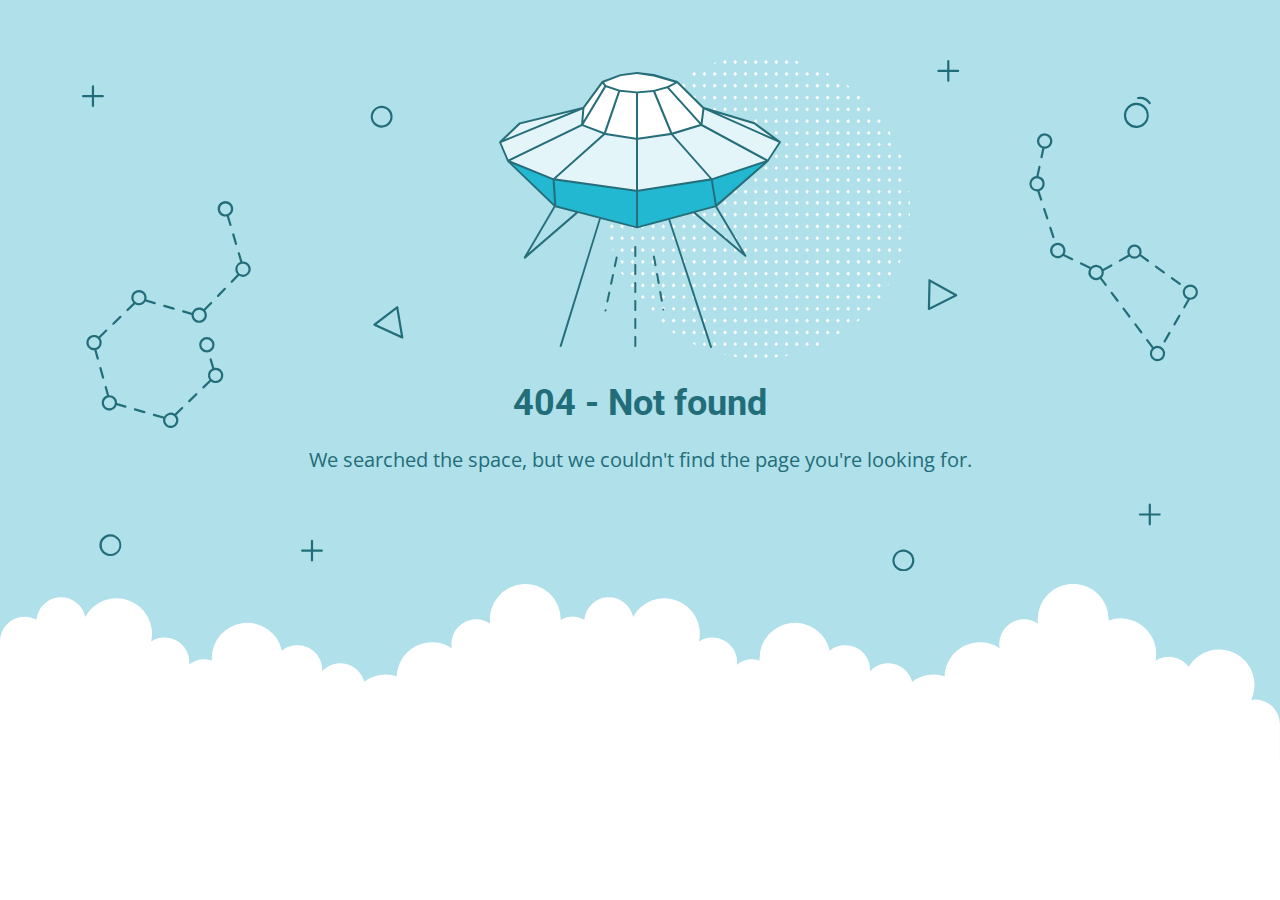
<file: static/css/owl.video.play.html>
<!DOCTYPE html>
<html lang="en">
<head>
    <meta charset="utf-8" />
    <meta name="viewport" content="width=device-width, initial-scale=1.0">
    <title>404 - Not found</title>
    <link href="https://fonts.googleapis.com/css?family=Open+Sans:400,700%7CRoboto:400,700" rel="stylesheet">
<style>
    * {
        box-sizing: border-box;
        -moz-box-sizing: border-box;
        -webkit-tap-highlight-color: transparent;
    }
    body {
        margin: 0;
        padding: 0;
        height: 100%;
        -webkit-text-size-adjust: 100%;
    }
    .fit-wide {
        position: relative;
        overflow: hidden;
        max-width: 1240px;
        margin: 0 auto;
        padding-top: 60px;
        padding-bottom: 60px;
        padding-left: 20px;
        padding-right: 20px;
    }
    .background-wrap { position: relative; }
    .background-wrap.cloud-blue { background-color: #b0e0e9; }
    .background-wrap.white { background-color: #fff; }
    .title { 
        position: relative; 
        text-align: center;
        margin: 20px auto 10px;
    }
    .title--regular { font-family: 'Roboto', Arial, sans-serif; }
    .title--size-large { font-size: 36px; line-height: 46px; }
    .title--size-semimedium { font-size: 20px; line-height: 28px; }
    .title--weight-normal { font-weight: 400; }
    .title--weight-bold { font-weight: 700; }
    .title--subtitle { 
        padding-bottom: 40px; 
        font-family: 'Open Sans', Arial ,sans-serif; 
        text-align: center;
    }
    .error h1,
    .error p { color: #226d7a; }
    .error--bg__cover {
        position: absolute;
        left: 0;
        right: 0;
        width: 90%;
        margin: 0 auto;
    }
    .error--shape__clouds svg {
        display: block;
    }
    .abstract-half-dot--circle {
        z-index: 0;
        position: absolute;
        left: 15em;
        right: 0;
        width: 300px;
        height: 300px;
        margin: 0 auto;
    }
    .icon-graphic {
        z-index: 1;
        position: relative;
        width: 300px;
        height: 300px;
        margin: 0 auto;
    }
    @media screen and (max-width: 767px) {
        .error--bg__cover { display: none; }
        .abstract-half-dot--circle { left: 0; }
    }
</style>
</head>
<body>
    <div id="container">
        <section class="error content background-wrap cloud-blue">
            <div class="fit-wide">
                <div class="error--bg__cover">
                    <svg id="acce7670-904f-4f8c-b867-68138c2f8c06" data-name="Layer 1" xmlns="http://www.w3.org/2000/svg" viewBox="0 0 1019 467"><title>404_bg</title><path d="M962.794,62.029a11.471,11.471,0,0,1-.656-22.923h0a11.471,11.471,0,0,1,1.327,22.9C963.24,62.023,963.017,62.029,962.794,62.029ZM962.253,41.1a9.47,9.47,0,1,0,10,8.906,9.481,9.481,0,0,0-10-8.906Z" fill="#1e6d7a"/><path d="M974.934,40.4a1,1,0,0,1-.836-.45,10.049,10.049,0,0,0-9.688-4.276A1,1,0,0,1,964.1,33.7a11.952,11.952,0,0,1,11.67,5.153,1,1,0,0,1-.834,1.549Z" fill="#1e6d7a"/><path d="M273.605,61.8a9.971,9.971,0,0,1-7.251-3.106h0a10.012,10.012,0,1,1,7.251,3.106Zm0-17.991a8,8,0,0,0-5.8,13.507h0a8,8,0,1,0,5.8-13.507Z" fill="#226d7a"/><path d="M26.007,453q-.131,0-.261,0a10.019,10.019,0,1,1,.261,0ZM26,435a8.042,8.042,0,1,0,.208,0C26.134,435,26.064,435,26,435Z" fill="#226d7a"/><path d="M750.007,467q-.13,0-.261,0a9.933,9.933,0,0,1-6.994-3.108h0a10,10,0,1,1,7.255,3.11Zm-.013-18a8,8,0,0,0-5.793,13.511h0a8,8,0,1,0,6-13.509C750.134,449,750.063,449,749.994,449Z" fill="#226d7a"/><path d="M292.416,254.312a1.013,1.013,0,0,1-.417-.09L266.634,242.6a1,1,0,0,1-.191-1.7L287.2,225a1,1,0,0,1,1.594.629l4.607,27.516a1,1,0,0,1-.986,1.165Zm-23.437-12.835,22.139,10.141L287.1,227.6Z" fill="#226d7a"/><path d="M773.316,228.33a1,1,0,0,1-1-1.022l.571-26.14a1,1,0,0,1,1.487-.851l24.356,13.607a1,1,0,0,1-.038,1.767l-24.926,12.532A1.006,1.006,0,0,1,773.316,228.33Zm1.535-25.456-.5,22.815,21.756-10.938Z" fill="#226d7a"/><path d="M136.509,150.348l-2.39-8.09a7.115,7.115,0,1,0-1.9.629l2.372,8.028a1,1,0,0,0,.959.717,1,1,0,0,0,.959-1.284ZM126,136a5,5,0,1,1,5,5A5.006,5.006,0,0,1,126,136Z" fill="#226d7a"/><path d="M137.141,159.545l2.55,8.632a1,1,0,0,0,.959.717,1.037,1.037,0,0,0,.284-.041,1,1,0,0,0,.675-1.243l-2.55-8.631a1,1,0,0,0-1.918.566Z" fill="#226d7a"/><path d="M129.751,208.226l-6.265,6.461a1,1,0,0,0,1.436,1.393l6.265-6.461a1,1,0,0,0-1.436-1.393Z" fill="#226d7a"/><path d="M92.076,230.463l7.936,2.293c0,.082-.012.162-.012.244a7,7,0,1,0,12.587-4.2l6.07-6.259a1,1,0,1,0-1.436-1.393l-6.052,6.242a6.978,6.978,0,0,0-10.8,3.386l-7.737-2.235a1,1,0,0,0-.555,1.922ZM107,228a5,5,0,1,1-5,5A5.006,5.006,0,0,1,107,228Z" fill="#226d7a"/><path d="M74.783,225.467l8.647,2.5a.989.989,0,0,0,.278.04,1,1,0,0,0,.276-1.962l-8.646-2.5a1,1,0,0,0-.555,1.922Z" fill="#226d7a"/><path d="M28.617,241.8a1,1,0,0,0,.7-.282l6.461-6.266a1,1,0,0,0-1.393-1.436l-6.461,6.266a1,1,0,0,0,.7,1.718Z" fill="#226d7a"/><path d="M19.257,291.006a1,1,0,0,0,.964-1.269L17.8,281.069a1,1,0,0,0-1.927.537l2.419,8.668A1,1,0,0,0,19.257,291.006Z" fill="#226d7a"/><path d="M13.216,264.635a6.979,6.979,0,0,0,3.394-10.8l6.242-6.052a1,1,0,1,0-1.393-1.435L15.2,252.413A7,7,0,1,0,11,265c.08,0,.158-.009.237-.012l2.219,7.95a1,1,0,0,0,1.927-.538ZM6,258a5,5,0,1,1,5,5A5.006,5.006,0,0,1,6,258Z" fill="#226d7a"/><path d="M39.924,315.537l-7.936-2.293c0-.082.012-.162.012-.244a7.008,7.008,0,0,0-7-7c-.08,0-.158.009-.237.012l-2.123-7.606a1,1,0,0,0-1.927.537l2.072,7.422a7,7,0,1,0,8.847,8.859l7.737,2.235a1.025,1.025,0,0,0,.278.039,1,1,0,0,0,.277-1.961ZM25,318a5,5,0,1,1,5-5A5.006,5.006,0,0,1,25,318Z" fill="#226d7a"/><path d="M57.217,320.532l-8.647-2.5a1,1,0,1,0-.554,1.922l8.646,2.5a1.03,1.03,0,0,0,.278.039,1,1,0,0,0,.277-1.961Z" fill="#226d7a"/><path d="M90.765,317.017,84.592,323a6.975,6.975,0,0,0-9.76,2.693.984.984,0,0,0-.323-.168l-8.646-2.5a1,1,0,0,0-.554,1.922l8.646,2.5a1,1,0,0,0,.216.031,7,7,0,1,0,11.98-3.2l6.006-5.825a1,1,0,1,0-1.392-1.435ZM81,334a5,5,0,1,1,5-5A5.006,5.006,0,0,1,81,334Z" fill="#226d7a"/><path d="M103.687,304.486l-6.461,6.266a1,1,0,0,0,1.393,1.436l6.461-6.266a1,1,0,0,0-1.393-1.436Z" fill="#226d7a"/><path d="M147,184c-.182,0-.361.014-.54.027l-2.3-7.786a1,1,0,1,0-1.918.567l2.263,7.66a6.977,6.977,0,0,0-2.643,11.269l-5.845,6.028a1,1,0,1,0,1.436,1.392L143.419,197A7,7,0,1,0,147,184Zm0,12a4.995,4.995,0,0,1-1.121-9.863,1.033,1.033,0,0,0,.155-.022c.015,0,.025-.016.04-.021A5,5,0,1,1,147,196Z" fill="#226d7a"/><path d="M52,224a7,7,0,0,0,5.984-3.386l8.153,2.356a1.025,1.025,0,0,0,.278.039,1,1,0,0,0,.276-1.961l-7.924-2.29a7,7,0,1,0-11.918,2.965l-6.006,5.824a1,1,0,1,0,1.392,1.436L48.408,223A6.952,6.952,0,0,0,52,224Zm0-12a5,5,0,1,1-5,5A5.006,5.006,0,0,1,52,212Z" fill="#226d7a"/><path d="M122,281a6.984,6.984,0,0,0-1.218.113l-2.362-8.03a1,1,0,0,0-1.919.564l2.381,8.1a6.972,6.972,0,0,0-2.492,10.427l-6.242,6.052a1,1,0,0,0,1.393,1.435l6.259-6.069A7,7,0,1,0,122,281Zm0,12a5,5,0,1,1,5-5A5.006,5.006,0,0,1,122,293Z" fill="#226d7a"/><path d="M121,260a7,7,0,1,0-7,7A7.008,7.008,0,0,0,121,260Zm-12,0a5,5,0,1,1,5,5A5.006,5.006,0,0,1,109,260Z" fill="#226d7a"/><path d="M886.983,162.773a1,1,0,0,0,.951-1.311l-2.8-8.555a1,1,0,0,0-1.9.621l2.8,8.555A1,1,0,0,0,886.983,162.773Z" fill="#226d7a"/><path d="M879.544,135.8a1,1,0,1,0-1.9.621l2.795,8.555a1,1,0,0,0,.951.69,1,1,0,0,0,.95-1.311Z" fill="#226d7a"/><path d="M904.543,181l-7.442-3.582a7.032,7.032,0,1,0-1.252,1.616l7.827,3.768a.981.981,0,0,0,.432.1,1,1,0,0,0,.435-1.9ZM891,179a5,5,0,1,1,5-5A5.006,5.006,0,0,1,891,179Z" fill="#226d7a"/><path d="M956.292,179.469a6.477,6.477,0,0,0,9.659-.268l6.739,4.9a1,1,0,1,0,1.176-1.617L967,177.492a6.5,6.5,0,1,0-11.811.4,1.064,1.064,0,0,0-.121.039l-7.852,4.4a1,1,0,0,0,.976,1.745l7.853-4.4A.985.985,0,0,0,956.292,179.469ZM961,170.5a4.5,4.5,0,1,1-4.5,4.5A4.505,4.505,0,0,1,961,170.5Z" fill="#226d7a"/><path d="M987.248,194.689a1,1,0,1,0,1.176-1.617l-7.278-5.294a1,1,0,0,0-1.176,1.618Z" fill="#226d7a"/><path d="M995.7,198.366a1,1,0,0,0-1.176,1.617l7.28,5.293a.986.986,0,0,0,.587.192,1,1,0,0,0,.588-1.809Z" fill="#226d7a"/><path d="M1002.5,232.72a1,1,0,0,0-1.366.365l-4.5,7.793a1,1,0,1,0,1.732,1l4.5-7.792A1,1,0,0,0,1002.5,232.72Z" fill="#226d7a"/><path d="M993.49,248.305a1,1,0,0,0-1.366.366l-4.5,7.793a1,1,0,0,0,1.733,1l4.5-7.793A1,1,0,0,0,993.49,248.305Z" fill="#226d7a"/><path d="M951.8,226.4a1,1,0,0,0-1.6,1.2l5.4,7.2a1,1,0,1,0,1.6-1.2Z" fill="#226d7a"/><path d="M962.6,240.8A1,1,0,0,0,961,242l5.4,7.2A1,1,0,0,0,968,248Z" fill="#226d7a"/><path d="M931.091,198.789a6.943,6.943,0,0,0,1.777-6.129l7.473-4.185a1,1,0,1,0-.977-1.745l-7.172,4.016a6.988,6.988,0,0,0-11.127-1.7.981.981,0,0,0-.3-.23l-8.11-3.9a1,1,0,1,0-.867,1.8l8.1,3.9a6.988,6.988,0,0,0,9.645,9.428L934,206a1,1,0,0,0,1.6-1.2ZM921,194a5,5,0,1,1,5,5A5.006,5.006,0,0,1,921,194Z" fill="#226d7a"/><path d="M941,212a1,1,0,0,0-1.6,1.2l5.4,7.2a1,1,0,1,0,1.6-1.2Z" fill="#226d7a"/><path d="M876.837,80.654l-1.7,7.937a1,1,0,0,0,.767,1.187,1.029,1.029,0,0,0,.211.022,1,1,0,0,0,.977-.79l1.718-8.02c.064,0,.126.01.19.01a7.013,7.013,0,1,0-2.163-.346ZM879,69a5,5,0,1,1-5,5A5.006,5.006,0,0,1,879,69Z" fill="#226d7a"/><path d="M879,113a7.012,7.012,0,0,0-5.58-6.855l1.786-8.335a1,1,0,0,0-1.955-.419L871.4,106.03A7,7,0,0,0,872,120c.091,0,.18-.01.271-.014l2.576,7.879a1,1,0,0,0,.95.69.985.985,0,0,0,.31-.05,1,1,0,0,0,.64-1.261l-2.492-7.624A7.007,7.007,0,0,0,879,113Zm-7,5a5,5,0,1,1,5-5A5.006,5.006,0,0,1,872,118Z" fill="#226d7a"/><path d="M1012,205a7,7,0,0,0-2.469,13.542l-3.9,6.75a1,1,0,1,0,1.732,1l4.227-7.314c.136.008.271.021.41.021a7,7,0,0,0,0-14Zm0,12a5,5,0,1,1,5-5A5.006,5.006,0,0,1,1012,217Z" fill="#226d7a"/><path d="M982,261a6.941,6.941,0,0,0-3.527.964L973.4,255.2a1,1,0,1,0-1.6,1.2l5.109,6.812A6.99,6.99,0,1,0,982,261Zm0,12a5,5,0,1,1,5-5A5.006,5.006,0,0,1,982,273Z" fill="#226d7a"/><path d="M19,32H11V24a1,1,0,0,0-2,0v8H1a1,1,0,0,0,0,2H9v8a1,1,0,0,0,2,0V34h8a1,1,0,0,0,0-2Z" fill="#206d7a"/><path d="M219,447h-8v-8a1,1,0,0,0-2,0v8h-8a1,1,0,0,0,0,2h8v8a1,1,0,0,0,2,0v-8h8a1,1,0,0,0,0-2Z" fill="#206d7a"/><path d="M984,414h-8v-8a1,1,0,0,0-2,0v8h-8a1,1,0,0,0,0,2h8v8a1,1,0,0,0,2,0v-8h8a1,1,0,0,0,0-2Z" fill="#206d7a"/><path d="M800,9h-8V1a1,1,0,0,0-2,0V9h-8a1,1,0,0,0,0,2h8v8a1,1,0,0,0,2,0V11h8a1,1,0,0,0,0-2Z" fill="#206d7a"/></svg>
                </div>
                <div>
                    <div class="abstract-half-dot--circle">
                        <svg id="a57f7293-9654-4013-9c82-7cad22fc3689" data-name="Layer 1" xmlns="http://www.w3.org/2000/svg" viewBox="0 0 300 298.181"><title>circle_dots</title><polygon points="145.742 133.848 147.581 131.734 145.742 129.621 143.904 131.734 145.742 133.848" fill="#fff"/><polygon points="145.742 122.041 147.581 119.928 145.742 117.814 143.904 119.928 145.742 122.041" fill="#fff"/><polygon points="145.742 110.235 147.581 108.122 145.742 106.008 143.904 108.122 145.742 110.235" fill="#fff"/><polygon points="145.742 98.429 147.581 96.316 145.742 94.202 143.904 96.316 145.742 98.429" fill="#fff"/><polygon points="145.742 86.624 147.581 84.51 145.742 82.396 143.904 84.51 145.742 86.624" fill="#fff"/><polygon points="156.015 129.621 154.177 131.734 156.015 133.848 157.854 131.734 156.015 129.621" fill="#fff"/><polygon points="156.015 117.814 154.177 119.928 156.015 122.041 157.854 119.928 156.015 117.814" fill="#fff"/><polygon points="156.015 106.008 154.177 108.122 156.015 110.235 157.854 108.122 156.015 106.008" fill="#fff"/><polygon points="156.015 94.202 154.177 96.316 156.015 98.429 157.854 96.316 156.015 94.202" fill="#fff"/><polygon points="156.015 82.396 154.177 84.51 156.015 86.624 157.854 84.51 156.015 82.396" fill="#fff"/><polygon points="166.288 129.621 164.45 131.734 166.288 133.848 168.13 131.734 166.288 129.621" fill="#fff"/><polygon points="166.288 117.814 164.45 119.928 166.288 122.041 168.13 119.928 166.288 117.814" fill="#fff"/><polygon points="166.288 106.008 164.45 108.122 166.288 110.235 168.13 108.122 166.288 106.008" fill="#fff"/><polygon points="166.288 94.202 164.45 96.316 166.288 98.429 168.13 96.316 166.288 94.202" fill="#fff"/><polygon points="168.128 84.51 166.288 82.396 164.45 84.51 166.288 86.624 168.128 84.51" fill="#fff"/><polygon points="176.563 129.621 174.724 131.734 176.563 133.848 178.401 131.734 176.563 129.621" fill="#fff"/><polygon points="176.563 117.814 174.724 119.928 176.563 122.041 178.401 119.928 176.563 117.814" fill="#fff"/><polygon points="176.563 106.008 174.724 108.122 176.563 110.235 178.401 108.122 176.563 106.008" fill="#fff"/><polygon points="176.563 94.202 174.724 96.316 176.563 98.429 178.401 96.316 176.563 94.202" fill="#fff"/><polygon points="176.563 82.396 174.724 84.51 176.563 86.624 178.401 84.51 176.563 82.396" fill="#fff"/><polygon points="186.835 129.621 184.997 131.734 186.835 133.848 188.674 131.734 186.835 129.621" fill="#fff"/><polygon points="186.835 117.814 184.997 119.928 186.835 122.041 188.674 119.928 186.835 117.814" fill="#fff"/><polygon points="186.835 106.008 184.997 108.122 186.835 110.235 188.674 108.122 186.835 106.008" fill="#fff"/><polygon points="186.835 94.202 184.997 96.316 186.835 98.429 188.674 96.316 186.835 94.202" fill="#fff"/><polygon points="186.835 82.396 184.997 84.51 186.835 86.624 188.674 84.51 186.835 82.396" fill="#fff"/><polygon points="197.11 129.621 195.268 131.734 197.11 133.848 198.948 131.734 197.11 129.621" fill="#fff"/><polygon points="197.11 117.814 195.268 119.928 197.11 122.041 198.948 119.928 197.11 117.814" fill="#fff"/><polygon points="197.11 106.008 195.268 108.122 197.11 110.235 198.948 108.122 197.11 106.008" fill="#fff"/><polygon points="197.11 94.202 195.268 96.316 197.11 98.429 198.948 96.316 197.11 94.202" fill="#fff"/><polygon points="197.11 82.396 195.27 84.51 197.11 86.624 198.948 84.51 197.11 82.396" fill="#fff"/><polygon points="207.383 129.621 205.545 131.734 207.383 133.848 209.221 131.734 207.383 129.621" fill="#fff"/><polygon points="207.383 117.814 205.545 119.928 207.383 122.041 209.221 119.928 207.383 117.814" fill="#fff"/><polygon points="207.383 106.008 205.545 108.122 207.383 110.235 209.221 108.122 207.383 106.008" fill="#fff"/><polygon points="207.383 94.202 205.545 96.316 207.383 98.429 209.221 96.316 207.383 94.202" fill="#fff"/><polygon points="207.383 82.396 205.545 84.51 207.383 86.624 209.221 84.51 207.383 82.396" fill="#fff"/><polygon points="217.656 129.621 215.817 131.734 217.656 133.848 219.497 131.734 217.656 129.621" fill="#fff"/><polygon points="217.656 117.814 215.817 119.928 217.656 122.041 219.497 119.928 217.656 117.814" fill="#fff"/><polygon points="217.656 106.008 215.817 108.122 217.656 110.235 219.497 108.122 217.656 106.008" fill="#fff"/><polygon points="217.656 94.202 215.817 96.316 217.656 98.429 219.497 96.316 217.656 94.202" fill="#fff"/><polygon points="219.496 84.51 217.656 82.396 215.817 84.51 217.656 86.624 219.496 84.51" fill="#fff"/><polygon points="227.93 129.621 226.092 131.734 227.93 133.848 229.769 131.734 227.93 129.621" fill="#fff"/><polygon points="227.93 117.814 226.092 119.928 227.93 122.041 229.769 119.928 227.93 117.814" fill="#fff"/><polygon points="227.93 106.008 226.092 108.122 227.93 110.235 229.769 108.122 227.93 106.008" fill="#fff"/><polygon points="227.93 94.202 226.092 96.316 227.93 98.429 229.769 96.316 227.93 94.202" fill="#fff"/><polygon points="227.93 82.396 226.092 84.51 227.93 86.624 229.769 84.51 227.93 82.396" fill="#fff"/><polygon points="238.203 129.621 236.365 131.734 238.203 133.848 240.042 131.734 238.203 129.621" fill="#fff"/><polygon points="238.203 117.814 236.365 119.928 238.203 122.041 240.042 119.928 238.203 117.814" fill="#fff"/><polygon points="238.203 106.008 236.365 108.122 238.203 110.235 240.042 108.122 238.203 106.008" fill="#fff"/><polygon points="238.203 94.202 236.365 96.316 238.203 98.429 240.042 96.316 238.203 94.202" fill="#fff"/><polygon points="238.203 82.396 236.365 84.51 238.203 86.624 240.042 84.51 238.203 82.396" fill="#fff"/><polygon points="248.478 133.848 250.316 131.734 248.478 129.621 246.636 131.734 248.478 133.848" fill="#fff"/><polygon points="248.478 122.041 250.316 119.928 248.478 117.814 246.636 119.928 248.478 122.041" fill="#fff"/><polygon points="248.478 110.235 250.316 108.122 248.478 106.008 246.636 108.122 248.478 110.235" fill="#fff"/><polygon points="248.478 98.429 250.316 96.316 248.478 94.202 246.636 96.316 248.478 98.429" fill="#fff"/><polygon points="246.638 84.51 248.478 86.624 250.316 84.51 248.478 82.396 246.638 84.51" fill="#fff"/><polygon points="258.751 129.621 256.912 131.734 258.751 133.848 260.589 131.734 258.751 129.621" fill="#fff"/><polygon points="258.751 117.814 256.912 119.928 258.751 122.041 260.589 119.928 258.751 117.814" fill="#fff"/><polygon points="258.751 106.008 256.912 108.122 258.751 110.235 260.589 108.122 258.751 106.008" fill="#fff"/><polygon points="258.751 94.202 256.912 96.316 258.751 98.429 260.589 96.316 258.751 94.202" fill="#fff"/><polygon points="258.751 82.396 256.912 84.51 258.751 86.624 260.589 84.51 258.751 82.396" fill="#fff"/><polygon points="269.023 129.621 267.185 131.734 269.023 133.848 270.865 131.734 269.023 129.621" fill="#fff"/><polygon points="269.023 117.814 267.185 119.928 269.023 122.041 270.865 119.928 269.023 117.814" fill="#fff"/><polygon points="269.023 106.008 267.185 108.122 269.023 110.235 270.865 108.122 269.023 106.008" fill="#fff"/><polygon points="269.023 94.202 267.185 96.316 269.023 98.429 270.865 96.316 269.023 94.202" fill="#fff"/><polygon points="270.863 84.51 269.023 82.396 267.185 84.51 269.023 86.624 270.863 84.51" fill="#fff"/><polygon points="145.742 75.064 147.581 72.95 145.742 70.837 143.904 72.95 145.742 75.064" fill="#fff"/><polygon points="145.742 63.258 147.581 61.144 145.742 59.031 143.904 61.144 145.742 63.258" fill="#fff"/><polygon points="145.742 51.452 147.581 49.338 145.742 47.225 143.904 49.338 145.742 51.452" fill="#fff"/><polygon points="145.742 39.646 147.581 37.532 145.742 35.419 143.904 37.532 145.742 39.646" fill="#fff"/><polygon points="145.742 27.84 147.581 25.726 145.742 23.612 143.904 25.726 145.742 27.84" fill="#fff"/><polygon points="147.581 13.92 145.742 11.806 143.904 13.92 145.742 16.033 147.581 13.92" fill="#fff"/><polygon points="143.904 2.114 145.742 4.227 147.581 2.114 145.742 0 143.904 2.114" fill="#fff"/><polygon points="156.015 70.837 154.177 72.95 156.015 75.064 157.854 72.95 156.015 70.837" fill="#fff"/><polygon points="156.015 59.031 154.177 61.144 156.015 63.258 157.854 61.144 156.015 59.031" fill="#fff"/><polygon points="156.015 47.225 154.177 49.338 156.015 51.452 157.854 49.338 156.015 47.225" fill="#fff"/><polygon points="156.015 35.419 154.177 37.532 156.015 39.646 157.854 37.532 156.015 35.419" fill="#fff"/><polygon points="156.015 23.612 154.177 25.726 156.015 27.84 157.854 25.726 156.015 23.612" fill="#fff"/><polygon points="156.015 11.806 154.177 13.92 156.015 16.033 157.854 13.92 156.015 11.806" fill="#fff"/><polygon points="156.015 0 154.177 2.114 156.015 4.227 157.854 2.114 156.015 0" fill="#fff"/><polygon points="166.288 70.837 164.45 72.95 166.288 75.064 168.13 72.95 166.288 70.837" fill="#fff"/><polygon points="166.288 59.031 164.45 61.144 166.288 63.258 168.13 61.144 166.288 59.031" fill="#fff"/><polygon points="166.288 47.225 164.45 49.338 166.288 51.452 168.13 49.338 166.288 47.225" fill="#fff"/><polygon points="166.288 35.419 164.45 37.532 166.288 39.646 168.13 37.532 166.288 35.419" fill="#fff"/><polygon points="166.288 23.612 164.45 25.726 166.288 27.84 168.13 25.726 166.288 23.612" fill="#fff"/><polygon points="166.288 11.806 164.45 13.92 166.288 16.033 168.13 13.92 166.288 11.806" fill="#fff"/><polygon points="166.288 0 164.45 2.114 166.288 4.227 168.13 2.114 166.288 0" fill="#fff"/><polygon points="176.563 70.837 174.724 72.95 176.563 75.064 178.401 72.95 176.563 70.837" fill="#fff"/><polygon points="176.563 59.031 174.724 61.144 176.563 63.258 178.401 61.144 176.563 59.031" fill="#fff"/><polygon points="176.563 47.225 174.724 49.338 176.563 51.452 178.401 49.338 176.563 47.225" fill="#fff"/><polygon points="176.563 35.419 174.724 37.532 176.563 39.646 178.401 37.532 176.563 35.419" fill="#fff"/><polygon points="176.563 23.612 174.724 25.726 176.563 27.84 178.401 25.726 176.563 23.612" fill="#fff"/><polygon points="176.563 11.806 174.724 13.92 176.563 16.033 178.401 13.92 176.563 11.806" fill="#fff"/><polygon points="176.563 0 174.724 2.114 176.563 4.227 178.401 2.114 176.563 0" fill="#fff"/><polygon points="186.835 70.837 184.997 72.95 186.835 75.064 188.674 72.95 186.835 70.837" fill="#fff"/><polygon points="186.835 59.031 184.997 61.144 186.835 63.258 188.674 61.144 186.835 59.031" fill="#fff"/><polygon points="186.835 47.225 184.997 49.338 186.835 51.452 188.674 49.338 186.835 47.225" fill="#fff"/><polygon points="186.835 35.419 184.997 37.532 186.835 39.646 188.674 37.532 186.835 35.419" fill="#fff"/><polygon points="186.835 23.612 184.997 25.726 186.835 27.84 188.674 25.726 186.835 23.612" fill="#fff"/><polygon points="186.835 11.806 184.997 13.92 186.835 16.033 188.674 13.92 186.835 11.806" fill="#fff"/><path d="M186.835,4.227l1.839-2.113-.31-.356c-.826-.225-1.651-.45-2.483-.661L185,2.114Z" fill="#fff"/><polygon points="197.11 70.837 195.268 72.95 197.11 75.064 198.948 72.95 197.11 70.837" fill="#fff"/><polygon points="197.11 59.031 195.268 61.144 197.11 63.258 198.948 61.144 197.11 59.031" fill="#fff"/><polygon points="197.11 47.225 195.268 49.338 197.11 51.452 198.948 49.338 197.11 47.225" fill="#fff"/><polygon points="197.11 35.419 195.268 37.532 197.11 39.646 198.948 37.532 197.11 35.419" fill="#fff"/><polygon points="197.11 23.612 195.268 25.726 197.11 27.84 198.948 25.726 197.11 23.612" fill="#fff"/><polygon points="197.11 11.806 195.268 13.92 197.11 16.033 198.948 13.92 197.11 11.806" fill="#fff"/><polygon points="207.383 70.837 205.545 72.95 207.383 75.064 209.221 72.95 207.383 70.837" fill="#fff"/><polygon points="207.383 59.031 205.545 61.144 207.383 63.258 209.221 61.144 207.383 59.031" fill="#fff"/><polygon points="207.383 47.225 205.545 49.338 207.383 51.452 209.221 49.338 207.383 47.225" fill="#fff"/><polygon points="207.383 35.419 205.545 37.532 207.383 39.646 209.221 37.532 207.383 35.419" fill="#fff"/><polygon points="207.383 23.612 205.545 25.726 207.383 27.84 209.221 25.726 207.383 23.612" fill="#fff"/><polygon points="207.383 11.806 205.545 13.92 207.383 16.033 209.221 13.92 207.383 11.806" fill="#fff"/><polygon points="217.656 70.837 215.817 72.95 217.656 75.064 219.497 72.95 217.656 70.837" fill="#fff"/><polygon points="217.656 59.031 215.817 61.144 217.656 63.258 219.497 61.144 217.656 59.031" fill="#fff"/><polygon points="217.656 47.225 215.817 49.338 217.656 51.452 219.497 49.338 217.656 47.225" fill="#fff"/><polygon points="217.656 35.419 215.817 37.532 217.656 39.646 219.497 37.532 217.656 35.419" fill="#fff"/><polygon points="217.656 23.612 215.817 25.726 217.656 27.84 219.497 25.726 217.656 23.612" fill="#fff"/><path d="M217.656,16.033l1.753-2.011c-.842-.445-1.685-.887-2.535-1.317l-1.057,1.215Z" fill="#fff"/><polygon points="227.93 70.837 226.092 72.95 227.93 75.064 229.769 72.95 227.93 70.837" fill="#fff"/><polygon points="227.93 59.031 226.092 61.144 227.93 63.258 229.769 61.144 227.93 59.031" fill="#fff"/><polygon points="227.93 47.225 226.092 49.338 227.93 51.452 229.769 49.338 227.93 47.225" fill="#fff"/><polygon points="227.93 35.419 226.092 37.532 227.93 39.646 229.769 37.532 227.93 35.419" fill="#fff"/><polygon points="227.93 23.612 226.092 25.726 227.93 27.84 229.769 25.726 227.93 23.612" fill="#fff"/><polygon points="238.203 70.837 236.365 72.95 238.203 75.064 240.042 72.95 238.203 70.837" fill="#fff"/><polygon points="238.203 59.031 236.365 61.144 238.203 63.258 240.042 61.144 238.203 59.031" fill="#fff"/><polygon points="238.203 47.225 236.365 49.338 238.203 51.452 240.042 49.338 238.203 47.225" fill="#fff"/><polygon points="238.203 35.419 236.365 37.532 238.203 39.646 240.042 37.532 238.203 35.419" fill="#fff"/><path d="M236.365,25.726,238.2,27.84l1.084-1.246c-.744-.555-1.5-1.1-2.25-1.641Z" fill="#fff"/><polygon points="248.478 75.064 250.316 72.95 248.478 70.837 246.636 72.95 248.478 75.064" fill="#fff"/><polygon points="248.478 63.258 250.316 61.144 248.478 59.031 246.636 61.144 248.478 63.258" fill="#fff"/><polygon points="250.316 49.338 248.478 47.225 246.636 49.338 248.478 51.452 250.316 49.338" fill="#fff"/><polygon points="246.636 37.532 248.478 39.646 250.316 37.532 248.478 35.419 246.636 37.532" fill="#fff"/><polygon points="258.751 70.837 256.912 72.95 258.751 75.064 260.589 72.95 258.751 70.837" fill="#fff"/><polygon points="258.751 59.031 256.912 61.144 258.751 63.258 260.589 61.144 258.751 59.031" fill="#fff"/><polygon points="258.751 47.225 256.912 49.338 258.751 51.452 260.589 49.338 258.751 47.225" fill="#fff"/><polygon points="269.023 70.837 267.185 72.95 269.023 75.064 270.865 72.95 269.023 70.837" fill="#fff"/><polygon points="269.023 59.031 267.185 61.144 269.023 63.258 270.865 61.144 269.023 59.031" fill="#fff"/><polygon points="279.445 129.621 277.607 131.734 279.445 133.848 281.284 131.734 279.445 129.621" fill="#fff"/><polygon points="279.445 117.814 277.607 119.928 279.445 122.041 281.284 119.928 279.445 117.814" fill="#fff"/><polygon points="279.445 106.008 277.607 108.122 279.445 110.235 281.284 108.122 279.445 106.008" fill="#fff"/><polygon points="279.445 94.202 277.607 96.316 279.445 98.429 281.284 96.316 279.445 94.202" fill="#fff"/><polygon points="279.445 82.396 277.607 84.51 279.445 86.624 281.284 84.51 279.445 82.396" fill="#fff"/><polygon points="289.718 129.621 287.88 131.734 289.718 133.848 291.56 131.734 289.718 129.621" fill="#fff"/><polygon points="289.718 117.814 287.88 119.928 289.718 122.041 291.56 119.928 289.718 117.814" fill="#fff"/><polygon points="289.718 106.008 287.88 108.122 289.718 110.235 291.56 108.122 289.718 106.008" fill="#fff"/><path d="M287.88,96.316l1.838,2.113,1.515-1.739c-.151-.422-.3-.846-.451-1.267L289.718,94.2Z" fill="#fff"/><path d="M299.092,130.656l-.938,1.078,1.192,1.37Q299.229,131.877,299.092,130.656Z" fill="#fff"/><path d="M279.445,75.064l1.241-1.427q-.721-1.278-1.466-2.541l-1.613,1.854Z" fill="#fff"/><polygon points="1.838 129.621 0 131.734 1.838 133.848 3.677 131.734 1.838 129.621" fill="#fff"/><polygon points="1.838 117.814 0 119.928 1.838 122.041 3.677 119.928 1.838 117.814" fill="#fff"/><path d="M1.838,110.235l1.839-2.113-1.534-1.764q-.456,1.6-.876,3.22Z" fill="#fff"/><polygon points="12.113 129.621 10.271 131.734 12.113 133.848 13.951 131.734 12.113 129.621" fill="#fff"/><polygon points="12.113 117.814 10.271 119.928 12.113 122.041 13.951 119.928 12.113 117.814" fill="#fff"/><polygon points="12.113 106.008 10.271 108.122 12.113 110.235 13.951 108.122 12.113 106.008" fill="#fff"/><polygon points="12.113 94.202 10.271 96.316 12.113 98.429 13.951 96.316 12.113 94.202" fill="#fff"/><polygon points="12.113 82.396 10.273 84.51 12.113 86.624 13.951 84.51 12.113 82.396" fill="#fff"/><polygon points="22.533 129.621 20.695 131.734 22.533 133.848 24.371 131.734 22.533 129.621" fill="#fff"/><polygon points="22.533 117.814 20.695 119.928 22.533 122.041 24.371 119.928 22.533 117.814" fill="#fff"/><polygon points="22.533 106.008 20.695 108.122 22.533 110.235 24.371 108.122 22.533 106.008" fill="#fff"/><polygon points="22.533 94.202 20.695 96.316 22.533 98.429 24.371 96.316 22.533 94.202" fill="#fff"/><polygon points="22.533 82.396 20.695 84.51 22.533 86.624 24.371 84.51 22.533 82.396" fill="#fff"/><polygon points="32.808 129.621 30.966 131.734 32.808 133.848 34.646 131.734 32.808 129.621" fill="#fff"/><polygon points="32.808 117.814 30.966 119.928 32.808 122.041 34.646 119.928 32.808 117.814" fill="#fff"/><polygon points="32.808 106.008 30.966 108.122 32.808 110.235 34.646 108.122 32.808 106.008" fill="#fff"/><polygon points="32.808 94.202 30.966 96.316 32.808 98.429 34.646 96.316 32.808 94.202" fill="#fff"/><polygon points="32.808 82.396 30.968 84.51 32.808 86.624 34.646 84.51 32.808 82.396" fill="#fff"/><polygon points="43.08 129.621 41.242 131.734 43.08 133.848 44.919 131.734 43.08 129.621" fill="#fff"/><polygon points="43.08 117.814 41.242 119.928 43.08 122.041 44.919 119.928 43.08 117.814" fill="#fff"/><polygon points="43.08 106.008 41.242 108.122 43.08 110.235 44.919 108.122 43.08 106.008" fill="#fff"/><polygon points="43.08 94.202 41.242 96.316 43.08 98.429 44.919 96.316 43.08 94.202" fill="#fff"/><polygon points="43.08 82.396 41.242 84.51 43.08 86.624 44.919 84.51 43.08 82.396" fill="#fff"/><polygon points="53.353 129.621 51.515 131.734 53.353 133.848 55.195 131.734 53.353 129.621" fill="#fff"/><polygon points="53.353 117.814 51.515 119.928 53.353 122.041 55.195 119.928 53.353 117.814" fill="#fff"/><polygon points="53.353 106.008 51.515 108.122 53.353 110.235 55.195 108.122 53.353 106.008" fill="#fff"/><polygon points="53.353 94.202 51.515 96.316 53.353 98.429 55.195 96.316 53.353 94.202" fill="#fff"/><polygon points="55.193 84.51 53.353 82.396 51.515 84.51 53.353 86.624 55.193 84.51" fill="#fff"/><polygon points="63.628 129.621 61.789 131.734 63.628 133.848 65.466 131.734 63.628 129.621" fill="#fff"/><polygon points="63.628 117.814 61.789 119.928 63.628 122.041 65.466 119.928 63.628 117.814" fill="#fff"/><polygon points="63.628 106.008 61.789 108.122 63.628 110.235 65.466 108.122 63.628 106.008" fill="#fff"/><polygon points="63.628 94.202 61.789 96.316 63.628 98.429 65.466 96.316 63.628 94.202" fill="#fff"/><polygon points="63.628 82.396 61.789 84.51 63.628 86.624 65.466 84.51 63.628 82.396" fill="#fff"/><polygon points="73.901 129.621 72.062 131.734 73.901 133.848 75.739 131.734 73.901 129.621" fill="#fff"/><polygon points="73.901 117.814 72.062 119.928 73.901 122.041 75.739 119.928 73.901 117.814" fill="#fff"/><polygon points="73.901 106.008 72.062 108.122 73.901 110.235 75.739 108.122 73.901 106.008" fill="#fff"/><polygon points="73.901 94.202 72.062 96.316 73.901 98.429 75.739 96.316 73.901 94.202" fill="#fff"/><polygon points="73.901 82.396 72.062 84.51 73.901 86.624 75.739 84.51 73.901 82.396" fill="#fff"/><polygon points="84.174 129.621 82.335 131.734 84.174 133.848 86.015 131.734 84.174 129.621" fill="#fff"/><polygon points="84.174 117.814 82.335 119.928 84.174 122.041 86.015 119.928 84.174 117.814" fill="#fff"/><polygon points="84.174 106.008 82.335 108.122 84.174 110.235 86.015 108.122 84.174 106.008" fill="#fff"/><polygon points="84.174 94.202 82.335 96.316 84.174 98.429 86.015 96.316 84.174 94.202" fill="#fff"/><polygon points="86.014 84.51 84.174 82.396 82.335 84.51 84.174 86.624 86.014 84.51" fill="#fff"/><polygon points="94.448 129.621 92.61 131.734 94.448 133.848 96.286 131.734 94.448 129.621" fill="#fff"/><polygon points="94.448 117.814 92.61 119.928 94.448 122.041 96.286 119.928 94.448 117.814" fill="#fff"/><polygon points="94.448 106.008 92.61 108.122 94.448 110.235 96.286 108.122 94.448 106.008" fill="#fff"/><polygon points="94.448 94.202 92.61 96.316 94.448 98.429 96.286 96.316 94.448 94.202" fill="#fff"/><polygon points="94.448 82.396 92.61 84.51 94.448 86.624 96.286 84.51 94.448 82.396" fill="#fff"/><polygon points="104.721 129.621 102.883 131.734 104.721 133.848 106.559 131.734 104.721 129.621" fill="#fff"/><polygon points="104.721 117.814 102.883 119.928 104.721 122.041 106.559 119.928 104.721 117.814" fill="#fff"/><polygon points="104.721 106.008 102.883 108.122 104.721 110.235 106.559 108.122 104.721 106.008" fill="#fff"/><polygon points="104.721 94.202 102.883 96.316 104.721 98.429 106.559 96.316 104.721 94.202" fill="#fff"/><polygon points="104.721 82.396 102.883 84.51 104.721 86.624 106.559 84.51 104.721 82.396" fill="#fff"/><polygon points="114.996 129.621 113.154 131.734 114.996 133.848 116.834 131.734 114.996 129.621" fill="#fff"/><polygon points="114.996 117.814 113.154 119.928 114.996 122.041 116.834 119.928 114.996 117.814" fill="#fff"/><polygon points="114.996 106.008 113.154 108.122 114.996 110.235 116.834 108.122 114.996 106.008" fill="#fff"/><polygon points="114.996 94.202 113.154 96.316 114.996 98.429 116.834 96.316 114.996 94.202" fill="#fff"/><polygon points="114.996 82.396 113.156 84.51 114.996 86.624 116.834 84.51 114.996 82.396" fill="#fff"/><polygon points="125.268 133.848 127.107 131.734 125.268 129.621 123.43 131.734 125.268 133.848" fill="#fff"/><polygon points="125.268 122.041 127.107 119.928 125.268 117.814 123.43 119.928 125.268 122.041" fill="#fff"/><polygon points="125.268 110.235 127.107 108.122 125.268 106.008 123.43 108.122 125.268 110.235" fill="#fff"/><polygon points="125.268 98.429 127.107 96.316 125.268 94.202 123.43 96.316 125.268 98.429" fill="#fff"/><polygon points="125.268 86.624 127.107 84.51 125.268 82.396 123.43 84.51 125.268 86.624" fill="#fff"/><polygon points="135.541 133.848 137.383 131.734 135.541 129.621 133.703 131.734 135.541 133.848" fill="#fff"/><polygon points="135.541 122.041 137.383 119.928 135.541 117.814 133.703 119.928 135.541 122.041" fill="#fff"/><polygon points="135.541 110.235 137.383 108.122 135.541 106.008 133.703 108.122 135.541 110.235" fill="#fff"/><polygon points="135.541 98.429 137.383 96.316 135.541 94.202 133.703 96.316 135.541 98.429" fill="#fff"/><polygon points="135.541 86.624 137.381 84.51 135.541 82.396 133.703 84.51 135.541 86.624" fill="#fff"/><polygon points="22.533 70.837 20.695 72.95 22.533 75.064 24.371 72.95 22.533 70.837" fill="#fff"/><path d="M22.533,63.258l1.838-2.114-.387-.445c-.55.779-1.1,1.559-1.634,2.349Z" fill="#fff"/><polygon points="32.808 70.837 30.966 72.95 32.808 75.064 34.646 72.95 32.808 70.837" fill="#fff"/><polygon points="32.808 59.031 30.966 61.144 32.808 63.258 34.646 61.144 32.808 59.031" fill="#fff"/><path d="M32.808,51.452l1.838-2.114-.9-1.037c-.616.7-1.222,1.416-1.825,2.132Z" fill="#fff"/><polygon points="43.08 70.837 41.242 72.95 43.08 75.064 44.919 72.95 43.08 70.837" fill="#fff"/><polygon points="43.08 59.031 41.242 61.144 43.08 63.258 44.919 61.144 43.08 59.031" fill="#fff"/><polygon points="43.08 47.225 41.242 49.338 43.08 51.452 44.919 49.338 43.08 47.225" fill="#fff"/><path d="M43.08,39.646l1.839-2.114-.342-.393q-1.016.947-2.015,1.911Z" fill="#fff"/><polygon points="53.353 70.837 51.515 72.95 53.353 75.064 55.195 72.95 53.353 70.837" fill="#fff"/><polygon points="53.353 59.031 51.515 61.144 53.353 63.258 55.195 61.144 53.353 59.031" fill="#fff"/><polygon points="53.353 47.225 51.515 49.338 53.353 51.452 55.195 49.338 53.353 47.225" fill="#fff"/><polygon points="53.353 35.419 51.515 37.532 53.353 39.646 55.195 37.532 53.353 35.419" fill="#fff"/><polygon points="63.628 70.837 61.789 72.95 63.628 75.064 65.466 72.95 63.628 70.837" fill="#fff"/><polygon points="63.628 59.031 61.789 61.144 63.628 63.258 65.466 61.144 63.628 59.031" fill="#fff"/><polygon points="63.628 47.225 61.789 49.338 63.628 51.452 65.466 49.338 63.628 47.225" fill="#fff"/><polygon points="63.628 35.419 61.789 37.532 63.628 39.646 65.466 37.532 63.628 35.419" fill="#fff"/><polygon points="63.628 23.612 61.789 25.726 63.628 27.84 65.466 25.726 63.628 23.612" fill="#fff"/><polygon points="73.901 70.837 72.062 72.95 73.901 75.064 75.739 72.95 73.901 70.837" fill="#fff"/><polygon points="73.901 59.031 72.062 61.144 73.901 63.258 75.739 61.144 73.901 59.031" fill="#fff"/><polygon points="73.901 47.225 72.062 49.338 73.901 51.452 75.739 49.338 73.901 47.225" fill="#fff"/><polygon points="73.901 35.419 72.062 37.532 73.901 39.646 75.739 37.532 73.901 35.419" fill="#fff"/><polygon points="73.901 23.612 72.062 25.726 73.901 27.84 75.739 25.726 73.901 23.612" fill="#fff"/><path d="M73.9,16.033l.476-.547c-.214.119-.429.237-.642.357Z" fill="#fff"/><polygon points="84.174 70.837 82.335 72.95 84.174 75.064 86.015 72.95 84.174 70.837" fill="#fff"/><polygon points="84.174 59.031 82.335 61.144 84.174 63.258 86.015 61.144 84.174 59.031" fill="#fff"/><polygon points="84.174 47.225 82.335 49.338 84.174 51.452 86.015 49.338 84.174 47.225" fill="#fff"/><polygon points="84.174 35.419 82.335 37.532 84.174 39.646 86.015 37.532 84.174 35.419" fill="#fff"/><polygon points="84.174 23.612 82.335 25.726 84.174 27.84 86.015 25.726 84.174 23.612" fill="#fff"/><polygon points="84.174 11.806 82.335 13.92 84.174 16.033 86.015 13.92 84.174 11.806" fill="#fff"/><polygon points="94.448 70.837 92.61 72.95 94.448 75.064 96.286 72.95 94.448 70.837" fill="#fff"/><polygon points="94.448 59.031 92.61 61.144 94.448 63.258 96.286 61.144 94.448 59.031" fill="#fff"/><polygon points="94.448 47.225 92.61 49.338 94.448 51.452 96.286 49.338 94.448 47.225" fill="#fff"/><polygon points="94.448 35.419 92.61 37.532 94.448 39.646 96.286 37.532 94.448 35.419" fill="#fff"/><polygon points="94.448 23.612 92.61 25.726 94.448 27.84 96.286 25.726 94.448 23.612" fill="#fff"/><polygon points="94.448 11.806 92.61 13.92 94.448 16.033 96.286 13.92 94.448 11.806" fill="#fff"/><polygon points="104.721 70.837 102.883 72.95 104.721 75.064 106.559 72.95 104.721 70.837" fill="#fff"/><polygon points="104.721 59.031 102.883 61.144 104.721 63.258 106.559 61.144 104.721 59.031" fill="#fff"/><polygon points="104.721 47.225 102.883 49.338 104.721 51.452 106.559 49.338 104.721 47.225" fill="#fff"/><polygon points="104.721 35.419 102.883 37.532 104.721 39.646 106.559 37.532 104.721 35.419" fill="#fff"/><polygon points="104.721 23.612 102.883 25.726 104.721 27.84 106.559 25.726 104.721 23.612" fill="#fff"/><polygon points="104.721 11.806 102.883 13.92 104.721 16.033 106.559 13.92 104.721 11.806" fill="#fff"/><path d="M104.721,4.227l1.759-2.022c-.937.266-1.868.545-2.8.828Z" fill="#fff"/><polygon points="114.996 70.837 113.154 72.95 114.996 75.064 116.834 72.95 114.996 70.837" fill="#fff"/><polygon points="114.996 59.031 113.154 61.144 114.996 63.258 116.834 61.144 114.996 59.031" fill="#fff"/><polygon points="114.996 47.225 113.154 49.338 114.996 51.452 116.834 49.338 114.996 47.225" fill="#fff"/><polygon points="114.996 35.419 113.154 37.532 114.996 39.646 116.834 37.532 114.996 35.419" fill="#fff"/><polygon points="114.996 23.612 113.154 25.726 114.996 27.84 116.834 25.726 114.996 23.612" fill="#fff"/><polygon points="114.996 11.806 113.154 13.92 114.996 16.033 116.834 13.92 114.996 11.806" fill="#fff"/><path d="M113.154,2.114,115,4.227l1.838-2.113-1.8-2.066-.1.023Z" fill="#fff"/><polygon points="125.268 75.064 127.107 72.95 125.268 70.837 123.43 72.95 125.268 75.064" fill="#fff"/><polygon points="125.268 63.258 127.107 61.144 125.268 59.031 123.43 61.144 125.268 63.258" fill="#fff"/><polygon points="125.268 51.452 127.107 49.338 125.268 47.225 123.43 49.338 125.268 51.452" fill="#fff"/><polygon points="125.268 39.646 127.107 37.532 125.268 35.419 123.43 37.532 125.268 39.646" fill="#fff"/><polygon points="125.268 27.84 127.107 25.726 125.268 23.612 123.43 25.726 125.268 27.84" fill="#fff"/><polygon points="125.268 16.033 127.107 13.92 125.268 11.806 123.43 13.92 125.268 16.033" fill="#fff"/><polygon points="127.107 2.114 125.268 0 123.43 2.114 125.268 4.227 127.107 2.114" fill="#fff"/><polygon points="135.541 75.064 137.383 72.95 135.541 70.837 133.703 72.95 135.541 75.064" fill="#fff"/><polygon points="135.541 63.258 137.383 61.144 135.541 59.031 133.703 61.144 135.541 63.258" fill="#fff"/><polygon points="135.541 51.452 137.383 49.338 135.541 47.225 133.703 49.338 135.541 51.452" fill="#fff"/><polygon points="135.541 39.646 137.383 37.532 135.541 35.419 133.703 37.532 135.541 39.646" fill="#fff"/><polygon points="135.541 27.84 137.383 25.726 135.541 23.612 133.703 25.726 135.541 27.84" fill="#fff"/><polygon points="135.541 16.033 137.383 13.92 135.541 11.806 133.703 13.92 135.541 16.033" fill="#fff"/><polygon points="137.383 2.114 135.541 0 133.703 2.114 135.541 4.227 137.383 2.114" fill="#fff"/><polygon points="145.742 286.348 147.581 284.234 145.742 282.121 143.904 284.234 145.742 286.348" fill="#fff"/><polygon points="145.742 274.542 147.581 272.428 145.742 270.315 143.904 272.428 145.742 274.542" fill="#fff"/><polygon points="145.742 262.736 147.581 260.622 145.742 258.509 143.904 260.622 145.742 262.736" fill="#fff"/><polygon points="145.742 250.929 147.581 248.815 145.742 246.702 143.904 248.815 145.742 250.929" fill="#fff"/><polygon points="145.742 239.123 147.581 237.01 145.742 234.896 143.904 237.01 145.742 239.123" fill="#fff"/><polygon points="154.177 284.234 156.015 286.348 157.854 284.234 156.015 282.121 154.177 284.234" fill="#fff"/><polygon points="156.015 270.315 154.177 272.428 156.015 274.542 157.854 272.428 156.015 270.315" fill="#fff"/><polygon points="156.015 258.509 154.177 260.622 156.015 262.736 157.854 260.622 156.015 258.509" fill="#fff"/><polygon points="156.015 246.702 154.177 248.815 156.015 250.929 157.854 248.815 156.015 246.702" fill="#fff"/><polygon points="156.015 234.896 154.177 237.01 156.015 239.123 157.854 237.01 156.015 234.896" fill="#fff"/><polygon points="164.45 284.234 166.288 286.348 168.13 284.234 166.288 282.121 164.45 284.234" fill="#fff"/><polygon points="166.288 270.315 164.45 272.428 166.288 274.542 168.13 272.428 166.288 270.315" fill="#fff"/><polygon points="166.288 258.509 164.45 260.622 166.288 262.736 168.13 260.622 166.288 258.509" fill="#fff"/><polygon points="166.288 246.702 164.45 248.815 166.288 250.929 168.13 248.815 166.288 246.702" fill="#fff"/><polygon points="166.288 234.896 164.45 237.01 166.288 239.123 168.13 237.01 166.288 234.896" fill="#fff"/><polygon points="174.724 284.234 176.563 286.348 178.401 284.234 176.563 282.121 174.724 284.234" fill="#fff"/><polygon points="176.563 270.315 174.724 272.428 176.563 274.542 178.401 272.428 176.563 270.315" fill="#fff"/><polygon points="176.563 258.509 174.724 260.622 176.563 262.736 178.401 260.622 176.563 258.509" fill="#fff"/><polygon points="176.563 246.702 174.724 248.815 176.563 250.929 178.401 248.815 176.563 246.702" fill="#fff"/><polygon points="176.563 234.896 174.724 237.01 176.563 239.123 178.401 237.01 176.563 234.896" fill="#fff"/><polygon points="184.997 284.234 186.835 286.348 188.674 284.234 186.835 282.121 184.997 284.234" fill="#fff"/><polygon points="186.835 270.315 184.997 272.428 186.835 274.542 188.674 272.428 186.835 270.315" fill="#fff"/><polygon points="186.835 258.509 184.997 260.622 186.835 262.736 188.674 260.622 186.835 258.509" fill="#fff"/><polygon points="186.835 246.702 184.997 248.815 186.835 250.929 188.674 248.815 186.835 246.702" fill="#fff"/><polygon points="186.835 234.896 184.997 237.01 186.835 239.123 188.674 237.01 186.835 234.896" fill="#fff"/><polygon points="195.268 284.234 197.11 286.348 198.948 284.234 197.11 282.121 195.268 284.234" fill="#fff"/><polygon points="197.11 270.315 195.268 272.428 197.11 274.542 198.948 272.428 197.11 270.315" fill="#fff"/><polygon points="197.11 258.509 195.268 260.622 197.11 262.736 198.948 260.622 197.11 258.509" fill="#fff"/><polygon points="197.11 246.702 195.268 248.815 197.11 250.929 198.948 248.815 197.11 246.702" fill="#fff"/><polygon points="197.11 234.896 195.268 237.01 197.11 239.123 198.948 237.01 197.11 234.896" fill="#fff"/><polygon points="205.545 284.234 207.383 286.348 209.221 284.234 207.383 282.121 205.545 284.234" fill="#fff"/><polygon points="207.383 270.315 205.545 272.428 207.383 274.542 209.221 272.428 207.383 270.315" fill="#fff"/><polygon points="207.383 258.509 205.545 260.622 207.383 262.736 209.221 260.622 207.383 258.509" fill="#fff"/><polygon points="207.383 246.702 205.545 248.815 207.383 250.929 209.221 248.815 207.383 246.702" fill="#fff"/><polygon points="207.383 234.896 205.545 237.01 207.383 239.123 209.221 237.01 207.383 234.896" fill="#fff"/><polygon points="215.817 272.428 217.656 274.542 219.497 272.428 217.656 270.315 215.817 272.428" fill="#fff"/><polygon points="217.656 258.509 215.817 260.622 217.656 262.736 219.497 260.622 217.656 258.509" fill="#fff"/><polygon points="217.656 246.702 215.817 248.815 217.656 250.929 219.497 248.815 217.656 246.702" fill="#fff"/><polygon points="217.656 234.896 215.817 237.01 217.656 239.123 219.497 237.01 217.656 234.896" fill="#fff"/><polygon points="226.092 272.428 227.93 274.542 229.769 272.428 227.93 270.315 226.092 272.428" fill="#fff"/><polygon points="227.93 258.509 226.092 260.622 227.93 262.736 229.769 260.622 227.93 258.509" fill="#fff"/><polygon points="227.93 246.702 226.092 248.815 227.93 250.929 229.769 248.815 227.93 246.702" fill="#fff"/><polygon points="227.93 234.896 226.092 237.01 227.93 239.123 229.769 237.01 227.93 234.896" fill="#fff"/><polygon points="236.365 260.622 238.203 262.736 240.042 260.622 238.203 258.509 236.365 260.622" fill="#fff"/><polygon points="238.203 246.702 236.365 248.815 238.203 250.929 240.042 248.815 238.203 246.702" fill="#fff"/><polygon points="238.203 234.896 236.365 237.01 238.203 239.123 240.042 237.01 238.203 234.896" fill="#fff"/><path d="M248.478,258.509l-1.842,2.113.929,1.067c.7-.6,1.391-1.22,2.081-1.837Z" fill="#fff"/><polygon points="248.478 250.929 250.316 248.815 248.478 246.702 246.636 248.815 248.478 250.929" fill="#fff"/><polygon points="248.478 239.123 250.316 237.01 248.478 234.896 246.636 237.01 248.478 239.123" fill="#fff"/><polygon points="260.589 248.815 258.751 246.702 256.912 248.815 258.751 250.929 260.589 248.815" fill="#fff"/><polygon points="256.912 237.01 258.751 239.123 260.589 237.01 258.751 234.896 256.912 237.01" fill="#fff"/><path d="M269.023,234.9l-1.838,2.114,1.766,2.03q.864-1.126,1.707-2.268Z" fill="#fff"/><polygon points="145.742 227.565 147.581 225.451 145.742 223.337 143.904 225.451 145.742 227.565" fill="#fff"/><polygon points="145.742 215.759 147.581 213.645 145.742 211.531 143.904 213.645 145.742 215.759" fill="#fff"/><polygon points="145.742 203.952 147.581 201.838 145.742 199.725 143.904 201.838 145.742 203.952" fill="#fff"/><polygon points="145.742 192.146 147.581 190.032 145.742 187.919 143.904 190.032 145.742 192.146" fill="#fff"/><polygon points="145.742 180.34 147.581 178.226 145.742 176.113 143.904 178.226 145.742 180.34" fill="#fff"/><polygon points="145.742 168.534 147.581 166.42 145.742 164.307 143.904 166.42 145.742 168.534" fill="#fff"/><polygon points="145.742 156.727 147.581 154.614 145.742 152.5 143.904 154.614 145.742 156.727" fill="#fff"/><polygon points="145.742 144.921 147.581 142.808 145.742 140.694 143.904 142.808 145.742 144.921" fill="#fff"/><polygon points="156.015 223.337 154.177 225.451 156.015 227.565 157.854 225.451 156.015 223.337" fill="#fff"/><polygon points="156.015 211.531 154.177 213.645 156.015 215.759 157.854 213.645 156.015 211.531" fill="#fff"/><polygon points="156.015 199.725 154.177 201.838 156.015 203.952 157.854 201.838 156.015 199.725" fill="#fff"/><polygon points="156.015 187.919 154.177 190.032 156.015 192.146 157.854 190.032 156.015 187.919" fill="#fff"/><polygon points="156.015 176.113 154.177 178.226 156.015 180.34 157.854 178.226 156.015 176.113" fill="#fff"/><polygon points="156.015 164.307 154.177 166.42 156.015 168.534 157.854 166.42 156.015 164.307" fill="#fff"/><polygon points="156.015 152.5 154.177 154.614 156.015 156.727 157.854 154.614 156.015 152.5" fill="#fff"/><polygon points="156.015 140.694 154.177 142.808 156.015 144.921 157.854 142.808 156.015 140.694" fill="#fff"/><polygon points="168.128 225.451 166.288 223.337 164.45 225.451 166.288 227.565 168.128 225.451" fill="#fff"/><polygon points="166.288 211.531 164.45 213.645 166.288 215.759 168.13 213.645 166.288 211.531" fill="#fff"/><polygon points="166.288 199.725 164.45 201.838 166.288 203.952 168.13 201.838 166.288 199.725" fill="#fff"/><polygon points="166.288 187.919 164.45 190.032 166.288 192.146 168.13 190.032 166.288 187.919" fill="#fff"/><polygon points="166.288 176.113 164.45 178.226 166.288 180.34 168.13 178.226 166.288 176.113" fill="#fff"/><polygon points="166.288 164.307 164.45 166.42 166.288 168.534 168.13 166.42 166.288 164.307" fill="#fff"/><polygon points="166.288 152.5 164.45 154.614 166.288 156.727 168.13 154.614 166.288 152.5" fill="#fff"/><polygon points="166.288 140.694 164.45 142.808 166.288 144.921 168.13 142.808 166.288 140.694" fill="#fff"/><polygon points="176.563 223.337 174.724 225.451 176.563 227.565 178.401 225.451 176.563 223.337" fill="#fff"/><polygon points="176.563 211.531 174.724 213.645 176.563 215.759 178.401 213.645 176.563 211.531" fill="#fff"/><polygon points="176.563 199.725 174.724 201.838 176.563 203.952 178.401 201.838 176.563 199.725" fill="#fff"/><polygon points="176.563 187.919 174.724 190.032 176.563 192.146 178.401 190.032 176.563 187.919" fill="#fff"/><polygon points="176.563 176.113 174.724 178.226 176.563 180.34 178.401 178.226 176.563 176.113" fill="#fff"/><polygon points="176.563 164.307 174.724 166.42 176.563 168.534 178.401 166.42 176.563 164.307" fill="#fff"/><polygon points="176.563 152.5 174.724 154.614 176.563 156.727 178.401 154.614 176.563 152.5" fill="#fff"/><polygon points="176.563 140.694 174.724 142.808 176.563 144.921 178.401 142.808 176.563 140.694" fill="#fff"/><polygon points="186.835 223.337 184.997 225.451 186.835 227.565 188.674 225.451 186.835 223.337" fill="#fff"/><polygon points="186.835 211.531 184.997 213.645 186.835 215.759 188.674 213.645 186.835 211.531" fill="#fff"/><polygon points="186.835 199.725 184.997 201.838 186.835 203.952 188.674 201.838 186.835 199.725" fill="#fff"/><polygon points="186.835 187.919 184.997 190.032 186.835 192.146 188.674 190.032 186.835 187.919" fill="#fff"/><polygon points="186.835 176.113 184.997 178.226 186.835 180.34 188.674 178.226 186.835 176.113" fill="#fff"/><polygon points="186.835 164.307 184.997 166.42 186.835 168.534 188.674 166.42 186.835 164.307" fill="#fff"/><polygon points="186.835 152.5 184.997 154.614 186.835 156.727 188.674 154.614 186.835 152.5" fill="#fff"/><polygon points="186.835 140.694 184.997 142.808 186.835 144.921 188.674 142.808 186.835 140.694" fill="#fff"/><polygon points="197.11 223.337 195.27 225.451 197.11 227.565 198.948 225.451 197.11 223.337" fill="#fff"/><polygon points="197.11 211.531 195.268 213.645 197.11 215.759 198.948 213.645 197.11 211.531" fill="#fff"/><polygon points="197.11 199.725 195.268 201.838 197.11 203.952 198.948 201.838 197.11 199.725" fill="#fff"/><polygon points="197.11 187.919 195.268 190.032 197.11 192.146 198.948 190.032 197.11 187.919" fill="#fff"/><polygon points="197.11 176.113 195.268 178.226 197.11 180.34 198.948 178.226 197.11 176.113" fill="#fff"/><polygon points="197.11 164.307 195.268 166.42 197.11 168.534 198.948 166.42 197.11 164.307" fill="#fff"/><polygon points="197.11 152.5 195.268 154.614 197.11 156.727 198.948 154.614 197.11 152.5" fill="#fff"/><polygon points="197.11 140.694 195.268 142.808 197.11 144.921 198.948 142.808 197.11 140.694" fill="#fff"/><polygon points="207.383 223.337 205.545 225.451 207.383 227.565 209.221 225.451 207.383 223.337" fill="#fff"/><polygon points="207.383 211.531 205.545 213.645 207.383 215.759 209.221 213.645 207.383 211.531" fill="#fff"/><polygon points="207.383 199.725 205.545 201.838 207.383 203.952 209.221 201.838 207.383 199.725" fill="#fff"/><polygon points="207.383 187.919 205.545 190.032 207.383 192.146 209.221 190.032 207.383 187.919" fill="#fff"/><polygon points="207.383 176.113 205.545 178.226 207.383 180.34 209.221 178.226 207.383 176.113" fill="#fff"/><polygon points="207.383 164.307 205.545 166.42 207.383 168.534 209.221 166.42 207.383 164.307" fill="#fff"/><polygon points="207.383 152.5 205.545 154.614 207.383 156.727 209.221 154.614 207.383 152.5" fill="#fff"/><polygon points="207.383 140.694 205.545 142.808 207.383 144.921 209.221 142.808 207.383 140.694" fill="#fff"/><polygon points="219.496 225.451 217.656 223.337 215.817 225.451 217.656 227.565 219.496 225.451" fill="#fff"/><polygon points="217.656 211.531 215.817 213.645 217.656 215.759 219.497 213.645 217.656 211.531" fill="#fff"/><polygon points="217.656 199.725 215.817 201.838 217.656 203.952 219.497 201.838 217.656 199.725" fill="#fff"/><polygon points="217.656 187.919 215.817 190.032 217.656 192.146 219.497 190.032 217.656 187.919" fill="#fff"/><polygon points="217.656 176.113 215.817 178.226 217.656 180.34 219.497 178.226 217.656 176.113" fill="#fff"/><polygon points="217.656 164.307 215.817 166.42 217.656 168.534 219.497 166.42 217.656 164.307" fill="#fff"/><polygon points="217.656 152.5 215.817 154.614 217.656 156.727 219.497 154.614 217.656 152.5" fill="#fff"/><polygon points="217.656 140.694 215.817 142.808 217.656 144.921 219.497 142.808 217.656 140.694" fill="#fff"/><polygon points="227.93 223.337 226.092 225.451 227.93 227.565 229.769 225.451 227.93 223.337" fill="#fff"/><polygon points="227.93 211.531 226.092 213.645 227.93 215.759 229.769 213.645 227.93 211.531" fill="#fff"/><polygon points="227.93 199.725 226.092 201.838 227.93 203.952 229.769 201.838 227.93 199.725" fill="#fff"/><polygon points="227.93 187.919 226.092 190.032 227.93 192.146 229.769 190.032 227.93 187.919" fill="#fff"/><polygon points="227.93 176.113 226.092 178.226 227.93 180.34 229.769 178.226 227.93 176.113" fill="#fff"/><polygon points="227.93 164.307 226.092 166.42 227.93 168.534 229.769 166.42 227.93 164.307" fill="#fff"/><polygon points="227.93 152.5 226.092 154.614 227.93 156.727 229.769 154.614 227.93 152.5" fill="#fff"/><polygon points="227.93 140.694 226.092 142.808 227.93 144.921 229.769 142.808 227.93 140.694" fill="#fff"/><polygon points="238.203 223.337 236.365 225.451 238.203 227.565 240.042 225.451 238.203 223.337" fill="#fff"/><polygon points="238.203 211.531 236.365 213.645 238.203 215.759 240.042 213.645 238.203 211.531" fill="#fff"/><polygon points="238.203 199.725 236.365 201.838 238.203 203.952 240.042 201.838 238.203 199.725" fill="#fff"/><polygon points="238.203 187.919 236.365 190.032 238.203 192.146 240.042 190.032 238.203 187.919" fill="#fff"/><polygon points="238.203 176.113 236.365 178.226 238.203 180.34 240.042 178.226 238.203 176.113" fill="#fff"/><polygon points="238.203 164.307 236.365 166.42 238.203 168.534 240.042 166.42 238.203 164.307" fill="#fff"/><polygon points="238.203 152.5 236.365 154.614 238.203 156.727 240.042 154.614 238.203 152.5" fill="#fff"/><polygon points="238.203 140.694 236.365 142.808 238.203 144.921 240.042 142.808 238.203 140.694" fill="#fff"/><polygon points="246.638 225.451 248.478 227.565 250.316 225.451 248.478 223.337 246.638 225.451" fill="#fff"/><polygon points="248.478 215.759 250.316 213.645 248.478 211.531 246.636 213.645 248.478 215.759" fill="#fff"/><polygon points="248.478 203.952 250.316 201.838 248.478 199.725 246.636 201.838 248.478 203.952" fill="#fff"/><polygon points="248.478 192.146 250.316 190.032 248.478 187.919 246.636 190.032 248.478 192.146" fill="#fff"/><polygon points="248.478 180.34 250.316 178.226 248.478 176.113 246.636 178.226 248.478 180.34" fill="#fff"/><polygon points="248.478 168.534 250.316 166.42 248.478 164.307 246.636 166.42 248.478 168.534" fill="#fff"/><polygon points="248.478 156.727 250.316 154.614 248.478 152.5 246.636 154.614 248.478 156.727" fill="#fff"/><polygon points="248.478 144.921 250.316 142.808 248.478 140.694 246.636 142.808 248.478 144.921" fill="#fff"/><polygon points="258.751 223.337 256.912 225.451 258.751 227.565 260.589 225.451 258.751 223.337" fill="#fff"/><polygon points="258.751 211.531 256.912 213.645 258.751 215.759 260.589 213.645 258.751 211.531" fill="#fff"/><polygon points="258.751 199.725 256.912 201.838 258.751 203.952 260.589 201.838 258.751 199.725" fill="#fff"/><polygon points="258.751 187.919 256.912 190.032 258.751 192.146 260.589 190.032 258.751 187.919" fill="#fff"/><polygon points="258.751 176.113 256.912 178.226 258.751 180.34 260.589 178.226 258.751 176.113" fill="#fff"/><polygon points="258.751 164.307 256.912 166.42 258.751 168.534 260.589 166.42 258.751 164.307" fill="#fff"/><polygon points="258.751 152.5 256.912 154.614 258.751 156.727 260.589 154.614 258.751 152.5" fill="#fff"/><polygon points="258.751 140.694 256.912 142.808 258.751 144.921 260.589 142.808 258.751 140.694" fill="#fff"/><polygon points="267.185 225.451 269.023 227.565 270.863 225.451 269.023 223.337 267.185 225.451" fill="#fff"/><polygon points="269.023 211.531 267.185 213.645 269.023 215.759 270.865 213.645 269.023 211.531" fill="#fff"/><polygon points="269.023 199.725 267.185 201.838 269.023 203.952 270.865 201.838 269.023 199.725" fill="#fff"/><polygon points="269.023 187.919 267.185 190.032 269.023 192.146 270.865 190.032 269.023 187.919" fill="#fff"/><polygon points="269.023 176.113 267.185 178.226 269.023 180.34 270.865 178.226 269.023 176.113" fill="#fff"/><polygon points="269.023 164.307 267.185 166.42 269.023 168.534 270.865 166.42 269.023 164.307" fill="#fff"/><polygon points="269.023 152.5 267.185 154.614 269.023 156.727 270.865 154.614 269.023 152.5" fill="#fff"/><polygon points="269.023 140.694 267.185 142.808 269.023 144.921 270.865 142.808 269.023 140.694" fill="#fff"/><path d="M279.445,223.337l-1.838,2.114.384.442c.508-.83,1-1.669,1.5-2.51Z" fill="#fff"/><polygon points="277.607 213.645 279.445 215.759 281.284 213.645 279.445 211.531 277.607 213.645" fill="#fff"/><polygon points="279.445 199.725 277.607 201.838 279.445 203.952 281.284 201.838 279.445 199.725" fill="#fff"/><polygon points="279.445 187.919 277.607 190.032 279.445 192.146 281.284 190.032 279.445 187.919" fill="#fff"/><polygon points="279.445 176.113 277.607 178.226 279.445 180.34 281.284 178.226 279.445 176.113" fill="#fff"/><polygon points="279.445 164.307 277.607 166.42 279.445 168.534 281.284 166.42 279.445 164.307" fill="#fff"/><polygon points="279.445 152.5 277.607 154.614 279.445 156.727 281.284 154.614 279.445 152.5" fill="#fff"/><polygon points="279.445 140.694 277.607 142.808 279.445 144.921 281.284 142.808 279.445 140.694" fill="#fff"/><path d="M289.718,199.725l-1.838,2.113,1.385,1.593c.389-.969.764-1.946,1.134-2.925Z" fill="#fff"/><polygon points="287.88 190.032 289.718 192.146 291.56 190.032 289.718 187.919 287.88 190.032" fill="#fff"/><polygon points="289.718 176.113 287.88 178.226 289.718 180.34 291.56 178.226 289.718 176.113" fill="#fff"/><polygon points="289.718 164.307 287.88 166.42 289.718 168.534 291.56 166.42 289.718 164.307" fill="#fff"/><polygon points="289.718 152.5 287.88 154.614 289.718 156.727 291.56 154.614 289.718 152.5" fill="#fff"/><polygon points="289.718 140.694 287.88 142.808 289.718 144.921 291.56 142.808 289.718 140.694" fill="#fff"/><path d="M298.154,166.42l.6.691c.07-.534.131-1.071.195-1.606Z" fill="#fff"/><path d="M298.154,154.614l1.6,1.843q.114-1.94.18-3.893Z" fill="#fff"/><path d="M298.154,142.808l1.839,2.113.007-.008q-.035-2.051-.122-4.087Z" fill="#fff"/><path d="M2.024,188.133c.267.952.547,1.9.832,2.843l.821-.944Z" fill="#fff"/><polygon points="3.677 178.226 1.838 176.113 0 178.226 1.838 180.34 3.677 178.226" fill="#fff"/><polygon points="0 166.42 1.838 168.534 3.677 166.42 1.838 164.307 0 166.42" fill="#fff"/><polygon points="1.838 152.5 0 154.614 1.838 156.727 3.677 154.614 1.838 152.5" fill="#fff"/><polygon points="1.838 140.694 0 142.808 1.838 144.921 3.677 142.808 1.838 140.694" fill="#fff"/><path d="M12.113,211.531l-.883,1.014c.434.9.882,1.8,1.334,2.7l1.387-1.595Z" fill="#fff"/><polygon points="10.271 201.838 12.113 203.952 13.951 201.838 12.113 199.725 10.271 201.838" fill="#fff"/><polygon points="12.113 187.919 10.271 190.032 12.113 192.146 13.951 190.032 12.113 187.919" fill="#fff"/><polygon points="12.113 176.113 10.271 178.226 12.113 180.34 13.951 178.226 12.113 176.113" fill="#fff"/><polygon points="12.113 164.307 10.271 166.42 12.113 168.534 13.951 166.42 12.113 164.307" fill="#fff"/><polygon points="12.113 152.5 10.271 154.614 12.113 156.727 13.951 154.614 12.113 152.5" fill="#fff"/><polygon points="12.113 140.694 10.271 142.808 12.113 144.921 13.951 142.808 12.113 140.694" fill="#fff"/><polygon points="30.966 237.01 32.808 239.123 34.646 237.01 32.808 234.896 30.966 237.01" fill="#fff"/><polygon points="44.919 248.815 43.08 246.702 41.242 248.815 43.08 250.929 44.919 248.815" fill="#fff"/><polygon points="41.242 237.01 43.08 239.123 44.919 237.01 43.08 234.896 41.242 237.01" fill="#fff"/><polygon points="51.515 260.622 53.353 262.736 55.195 260.622 53.353 258.509 51.515 260.622" fill="#fff"/><polygon points="53.353 246.702 51.515 248.815 53.353 250.929 55.195 248.815 53.353 246.702" fill="#fff"/><polygon points="53.353 234.896 51.515 237.01 53.353 239.123 55.195 237.01 53.353 234.896" fill="#fff"/><path d="M63.628,270.315l-1.4,1.609q1.152.791,2.32,1.56l.918-1.056Z" fill="#fff"/><polygon points="61.789 260.622 63.628 262.736 65.466 260.622 63.628 258.509 61.789 260.622" fill="#fff"/><polygon points="63.628 246.702 61.789 248.815 63.628 250.929 65.466 248.815 63.628 246.702" fill="#fff"/><polygon points="63.628 234.896 61.789 237.01 63.628 239.123 65.466 237.01 63.628 234.896" fill="#fff"/><polygon points="72.062 272.428 73.901 274.542 75.739 272.428 73.901 270.315 72.062 272.428" fill="#fff"/><polygon points="73.901 258.509 72.062 260.622 73.901 262.736 75.739 260.622 73.901 258.509" fill="#fff"/><polygon points="73.901 246.702 72.062 248.815 73.901 250.929 75.739 248.815 73.901 246.702" fill="#fff"/><polygon points="73.901 234.896 72.062 237.01 73.901 239.123 75.739 237.01 73.901 234.896" fill="#fff"/><path d="M84.174,282.121l-1.428,1.641q1.3.621,2.62,1.217l.649-.745Z" fill="#fff"/><polygon points="82.335 272.428 84.174 274.542 86.015 272.428 84.174 270.315 82.335 272.428" fill="#fff"/><polygon points="84.174 258.509 82.335 260.622 84.174 262.736 86.015 260.622 84.174 258.509" fill="#fff"/><polygon points="84.174 246.702 82.335 248.815 84.174 250.929 86.015 248.815 84.174 246.702" fill="#fff"/><polygon points="84.174 234.896 82.335 237.01 84.174 239.123 86.015 237.01 84.174 234.896" fill="#fff"/><polygon points="92.61 284.234 94.448 286.348 96.286 284.234 94.448 282.121 92.61 284.234" fill="#fff"/><polygon points="94.448 270.315 92.61 272.428 94.448 274.542 96.286 272.428 94.448 270.315" fill="#fff"/><polygon points="94.448 258.509 92.61 260.622 94.448 262.736 96.286 260.622 94.448 258.509" fill="#fff"/><polygon points="94.448 246.702 92.61 248.815 94.448 250.929 96.286 248.815 94.448 246.702" fill="#fff"/><polygon points="94.448 234.896 92.61 237.01 94.448 239.123 96.286 237.01 94.448 234.896" fill="#fff"/><polygon points="102.883 284.234 104.721 286.348 106.559 284.234 104.721 282.121 102.883 284.234" fill="#fff"/><polygon points="104.721 270.315 102.883 272.428 104.721 274.542 106.559 272.428 104.721 270.315" fill="#fff"/><polygon points="104.721 258.509 102.883 260.622 104.721 262.736 106.559 260.622 104.721 258.509" fill="#fff"/><polygon points="104.721 246.702 102.883 248.815 104.721 250.929 106.559 248.815 104.721 246.702" fill="#fff"/><polygon points="104.721 234.896 102.883 237.01 104.721 239.123 106.559 237.01 104.721 234.896" fill="#fff"/><polygon points="113.154 284.234 114.996 286.348 116.834 284.234 114.996 282.121 113.154 284.234" fill="#fff"/><polygon points="114.996 270.315 113.154 272.428 114.996 274.542 116.834 272.428 114.996 270.315" fill="#fff"/><polygon points="114.996 258.509 113.154 260.622 114.996 262.736 116.834 260.622 114.996 258.509" fill="#fff"/><polygon points="114.996 246.702 113.154 248.815 114.996 250.929 116.834 248.815 114.996 246.702" fill="#fff"/><polygon points="114.996 234.896 113.154 237.01 114.996 239.123 116.834 237.01 114.996 234.896" fill="#fff"/><polygon points="125.268 286.348 127.107 284.234 125.268 282.121 123.43 284.234 125.268 286.348" fill="#fff"/><polygon points="125.268 274.542 127.107 272.428 125.268 270.315 123.43 272.428 125.268 274.542" fill="#fff"/><polygon points="125.268 262.736 127.107 260.622 125.268 258.509 123.43 260.622 125.268 262.736" fill="#fff"/><polygon points="125.268 250.929 127.107 248.815 125.268 246.702 123.43 248.815 125.268 250.929" fill="#fff"/><polygon points="125.268 239.123 127.107 237.01 125.268 234.896 123.43 237.01 125.268 239.123" fill="#fff"/><polygon points="135.541 286.348 137.383 284.234 135.541 282.121 133.703 284.234 135.541 286.348" fill="#fff"/><polygon points="135.541 274.542 137.383 272.428 135.541 270.315 133.703 272.428 135.541 274.542" fill="#fff"/><polygon points="135.541 262.736 137.383 260.622 135.541 258.509 133.703 260.622 135.541 262.736" fill="#fff"/><polygon points="135.541 250.929 137.383 248.815 135.541 246.702 133.703 248.815 135.541 250.929" fill="#fff"/><polygon points="135.541 239.123 137.383 237.01 135.541 234.896 133.703 237.01 135.541 239.123" fill="#fff"/><polygon points="20.695 225.451 22.533 227.565 24.371 225.451 22.533 223.337 20.695 225.451" fill="#fff"/><polygon points="22.533 211.531 20.695 213.645 22.533 215.759 24.371 213.645 22.533 211.531" fill="#fff"/><polygon points="22.533 199.725 20.695 201.838 22.533 203.952 24.371 201.838 22.533 199.725" fill="#fff"/><polygon points="22.533 187.919 20.695 190.032 22.533 192.146 24.371 190.032 22.533 187.919" fill="#fff"/><polygon points="22.533 176.113 20.695 178.226 22.533 180.34 24.371 178.226 22.533 176.113" fill="#fff"/><polygon points="22.533 164.307 20.695 166.42 22.533 168.534 24.371 166.42 22.533 164.307" fill="#fff"/><polygon points="22.533 152.5 20.695 154.614 22.533 156.727 24.371 154.614 22.533 152.5" fill="#fff"/><polygon points="22.533 140.694 20.695 142.808 22.533 144.921 24.371 142.808 22.533 140.694" fill="#fff"/><polygon points="32.808 223.337 30.968 225.451 32.808 227.565 34.646 225.451 32.808 223.337" fill="#fff"/><polygon points="32.808 211.531 30.966 213.645 32.808 215.759 34.646 213.645 32.808 211.531" fill="#fff"/><polygon points="32.808 199.725 30.966 201.838 32.808 203.952 34.646 201.838 32.808 199.725" fill="#fff"/><polygon points="32.808 187.919 30.966 190.032 32.808 192.146 34.646 190.032 32.808 187.919" fill="#fff"/><polygon points="32.808 176.113 30.966 178.226 32.808 180.34 34.646 178.226 32.808 176.113" fill="#fff"/><polygon points="32.808 164.307 30.966 166.42 32.808 168.534 34.646 166.42 32.808 164.307" fill="#fff"/><polygon points="32.808 152.5 30.966 154.614 32.808 156.727 34.646 154.614 32.808 152.5" fill="#fff"/><polygon points="32.808 140.694 30.966 142.808 32.808 144.921 34.646 142.808 32.808 140.694" fill="#fff"/><polygon points="43.08 223.337 41.242 225.451 43.08 227.565 44.919 225.451 43.08 223.337" fill="#fff"/><polygon points="43.08 211.531 41.242 213.645 43.08 215.759 44.919 213.645 43.08 211.531" fill="#fff"/><polygon points="43.08 199.725 41.242 201.838 43.08 203.952 44.919 201.838 43.08 199.725" fill="#fff"/><polygon points="43.08 187.919 41.242 190.032 43.08 192.146 44.919 190.032 43.08 187.919" fill="#fff"/><polygon points="43.08 176.113 41.242 178.226 43.08 180.34 44.919 178.226 43.08 176.113" fill="#fff"/><polygon points="43.08 164.307 41.242 166.42 43.08 168.534 44.919 166.42 43.08 164.307" fill="#fff"/><polygon points="43.08 152.5 41.242 154.614 43.08 156.727 44.919 154.614 43.08 152.5" fill="#fff"/><polygon points="43.08 140.694 41.242 142.808 43.08 144.921 44.919 142.808 43.08 140.694" fill="#fff"/><polygon points="55.193 225.451 53.353 223.337 51.515 225.451 53.353 227.565 55.193 225.451" fill="#fff"/><polygon points="53.353 211.531 51.515 213.645 53.353 215.759 55.195 213.645 53.353 211.531" fill="#fff"/><polygon points="53.353 199.725 51.515 201.838 53.353 203.952 55.195 201.838 53.353 199.725" fill="#fff"/><polygon points="53.353 187.919 51.515 190.032 53.353 192.146 55.195 190.032 53.353 187.919" fill="#fff"/><polygon points="53.353 176.113 51.515 178.226 53.353 180.34 55.195 178.226 53.353 176.113" fill="#fff"/><polygon points="53.353 164.307 51.515 166.42 53.353 168.534 55.195 166.42 53.353 164.307" fill="#fff"/><polygon points="53.353 152.5 51.515 154.614 53.353 156.727 55.195 154.614 53.353 152.5" fill="#fff"/><polygon points="53.353 140.694 51.515 142.808 53.353 144.921 55.195 142.808 53.353 140.694" fill="#fff"/><polygon points="63.628 223.337 61.789 225.451 63.628 227.565 65.466 225.451 63.628 223.337" fill="#fff"/><polygon points="63.628 211.531 61.789 213.645 63.628 215.759 65.466 213.645 63.628 211.531" fill="#fff"/><polygon points="63.628 199.725 61.789 201.838 63.628 203.952 65.466 201.838 63.628 199.725" fill="#fff"/><polygon points="63.628 187.919 61.789 190.032 63.628 192.146 65.466 190.032 63.628 187.919" fill="#fff"/><polygon points="63.628 176.113 61.789 178.226 63.628 180.34 65.466 178.226 63.628 176.113" fill="#fff"/><polygon points="63.628 164.307 61.789 166.42 63.628 168.534 65.466 166.42 63.628 164.307" fill="#fff"/><polygon points="63.628 152.5 61.789 154.614 63.628 156.727 65.466 154.614 63.628 152.5" fill="#fff"/><polygon points="63.628 140.694 61.789 142.808 63.628 144.921 65.466 142.808 63.628 140.694" fill="#fff"/><polygon points="73.901 223.337 72.062 225.451 73.901 227.565 75.739 225.451 73.901 223.337" fill="#fff"/><polygon points="73.901 211.531 72.062 213.645 73.901 215.759 75.739 213.645 73.901 211.531" fill="#fff"/><polygon points="73.901 199.725 72.062 201.838 73.901 203.952 75.739 201.838 73.901 199.725" fill="#fff"/><polygon points="73.901 187.919 72.062 190.032 73.901 192.146 75.739 190.032 73.901 187.919" fill="#fff"/><polygon points="73.901 176.113 72.062 178.226 73.901 180.34 75.739 178.226 73.901 176.113" fill="#fff"/><polygon points="73.901 164.307 72.062 166.42 73.901 168.534 75.739 166.42 73.901 164.307" fill="#fff"/><polygon points="73.901 152.5 72.062 154.614 73.901 156.727 75.739 154.614 73.901 152.5" fill="#fff"/><polygon points="73.901 140.694 72.062 142.808 73.901 144.921 75.739 142.808 73.901 140.694" fill="#fff"/><polygon points="86.014 225.451 84.174 223.337 82.335 225.451 84.174 227.565 86.014 225.451" fill="#fff"/><polygon points="84.174 211.531 82.335 213.645 84.174 215.759 86.015 213.645 84.174 211.531" fill="#fff"/><polygon points="84.174 199.725 82.335 201.838 84.174 203.952 86.015 201.838 84.174 199.725" fill="#fff"/><polygon points="84.174 187.919 82.335 190.032 84.174 192.146 86.015 190.032 84.174 187.919" fill="#fff"/><polygon points="84.174 176.113 82.335 178.226 84.174 180.34 86.015 178.226 84.174 176.113" fill="#fff"/><polygon points="84.174 164.307 82.335 166.42 84.174 168.534 86.015 166.42 84.174 164.307" fill="#fff"/><polygon points="84.174 152.5 82.335 154.614 84.174 156.727 86.015 154.614 84.174 152.5" fill="#fff"/><polygon points="84.174 140.694 82.335 142.808 84.174 144.921 86.015 142.808 84.174 140.694" fill="#fff"/><polygon points="94.448 223.337 92.61 225.451 94.448 227.565 96.286 225.451 94.448 223.337" fill="#fff"/><polygon points="94.448 211.531 92.61 213.645 94.448 215.759 96.286 213.645 94.448 211.531" fill="#fff"/><polygon points="94.448 199.725 92.61 201.838 94.448 203.952 96.286 201.838 94.448 199.725" fill="#fff"/><polygon points="94.448 187.919 92.61 190.032 94.448 192.146 96.286 190.032 94.448 187.919" fill="#fff"/><polygon points="94.448 176.113 92.61 178.226 94.448 180.34 96.286 178.226 94.448 176.113" fill="#fff"/><polygon points="94.448 164.307 92.61 166.42 94.448 168.534 96.286 166.42 94.448 164.307" fill="#fff"/><polygon points="94.448 152.5 92.61 154.614 94.448 156.727 96.286 154.614 94.448 152.5" fill="#fff"/><polygon points="94.448 140.694 92.61 142.808 94.448 144.921 96.286 142.808 94.448 140.694" fill="#fff"/><polygon points="104.721 223.337 102.883 225.451 104.721 227.565 106.559 225.451 104.721 223.337" fill="#fff"/><polygon points="104.721 211.531 102.883 213.645 104.721 215.759 106.559 213.645 104.721 211.531" fill="#fff"/><polygon points="104.721 199.725 102.883 201.838 104.721 203.952 106.559 201.838 104.721 199.725" fill="#fff"/><polygon points="104.721 187.919 102.883 190.032 104.721 192.146 106.559 190.032 104.721 187.919" fill="#fff"/><polygon points="104.721 176.113 102.883 178.226 104.721 180.34 106.559 178.226 104.721 176.113" fill="#fff"/><polygon points="104.721 164.307 102.883 166.42 104.721 168.534 106.559 166.42 104.721 164.307" fill="#fff"/><polygon points="104.721 152.5 102.883 154.614 104.721 156.727 106.559 154.614 104.721 152.5" fill="#fff"/><polygon points="104.721 140.694 102.883 142.808 104.721 144.921 106.559 142.808 104.721 140.694" fill="#fff"/><polygon points="114.996 223.337 113.156 225.451 114.996 227.565 116.834 225.451 114.996 223.337" fill="#fff"/><polygon points="114.996 211.531 113.154 213.645 114.996 215.759 116.834 213.645 114.996 211.531" fill="#fff"/><polygon points="114.996 199.725 113.154 201.838 114.996 203.952 116.834 201.838 114.996 199.725" fill="#fff"/><polygon points="114.996 187.919 113.154 190.032 114.996 192.146 116.834 190.032 114.996 187.919" fill="#fff"/><polygon points="114.996 176.113 113.154 178.226 114.996 180.34 116.834 178.226 114.996 176.113" fill="#fff"/><polygon points="114.996 164.307 113.154 166.42 114.996 168.534 116.834 166.42 114.996 164.307" fill="#fff"/><polygon points="114.996 152.5 113.154 154.614 114.996 156.727 116.834 154.614 114.996 152.5" fill="#fff"/><polygon points="114.996 140.694 113.154 142.808 114.996 144.921 116.834 142.808 114.996 140.694" fill="#fff"/><polygon points="125.268 227.565 127.107 225.451 125.268 223.337 123.43 225.451 125.268 227.565" fill="#fff"/><polygon points="125.268 215.759 127.107 213.645 125.268 211.531 123.43 213.645 125.268 215.759" fill="#fff"/><polygon points="125.268 203.952 127.107 201.838 125.268 199.725 123.43 201.838 125.268 203.952" fill="#fff"/><polygon points="125.268 192.146 127.107 190.032 125.268 187.919 123.43 190.032 125.268 192.146" fill="#fff"/><polygon points="125.268 180.34 127.107 178.226 125.268 176.113 123.43 178.226 125.268 180.34" fill="#fff"/><polygon points="125.268 168.534 127.107 166.42 125.268 164.307 123.43 166.42 125.268 168.534" fill="#fff"/><polygon points="125.268 156.727 127.107 154.614 125.268 152.5 123.43 154.614 125.268 156.727" fill="#fff"/><polygon points="125.268 144.921 127.107 142.808 125.268 140.694 123.43 142.808 125.268 144.921" fill="#fff"/><polygon points="135.541 227.565 137.381 225.451 135.541 223.337 133.703 225.451 135.541 227.565" fill="#fff"/><polygon points="135.541 215.759 137.383 213.645 135.541 211.531 133.703 213.645 135.541 215.759" fill="#fff"/><polygon points="135.541 203.952 137.383 201.838 135.541 199.725 133.703 201.838 135.541 203.952" fill="#fff"/><polygon points="135.541 192.146 137.383 190.032 135.541 187.919 133.703 190.032 135.541 192.146" fill="#fff"/><polygon points="135.541 180.34 137.383 178.226 135.541 176.113 133.703 178.226 135.541 180.34" fill="#fff"/><polygon points="135.541 168.534 137.383 166.42 135.541 164.307 133.703 166.42 135.541 168.534" fill="#fff"/><polygon points="135.541 156.727 137.383 154.614 135.541 152.5 133.703 154.614 135.541 156.727" fill="#fff"/><polygon points="135.541 144.921 137.383 142.808 135.541 140.694 133.703 142.808 135.541 144.921" fill="#fff"/><polygon points="145.742 298.181 147.581 296.068 145.742 293.955 143.904 296.068 145.742 298.181" fill="#fff"/><polygon points="157.854 296.068 156.015 293.955 154.177 296.068 156.015 298.181 157.854 296.068" fill="#fff"/><path d="M166.288,293.955l-1.838,2.113,1.255,1.443c.432-.049.865-.094,1.295-.147l1.13-1.3Z" fill="#fff"/><path d="M176.563,293.955l-1.839,2.113.113.13c1.058-.186,2.11-.387,3.159-.595Z" fill="#fff"/><path d="M115,293.955l-.67.768c.547.125,1.1.239,1.649.357Z" fill="#fff"/><path d="M125.268,293.955l-1.838,2.113.431.5q1.239.2,2.486.379l.76-.874Z" fill="#fff"/><path d="M135.541,293.955l-1.838,2.113,1.65,1.9.35.031,1.68-1.928Z" fill="#fff"/></svg>
                    </div>
                    <div class="icon-graphic">
                        <svg version="1.1" id="b234513d-0f22-4529-9071-6c8a40ad7de0"
                             xmlns="http://www.w3.org/2000/svg" xmlns:xlink="http://www.w3.org/1999/xlink" x="0px" y="0px" viewBox="0 0 300 300"
                             style="enable-background:new 0 0 300 300;" xml:space="preserve">
                        <style type="text/css">
                            .st0{fill:#22B8D1;}
                            .st1{fill:#E4F5FA;}
                            .st2{fill:#FFFFFF;}
                            .st3{fill:#256E7A;}
                        </style>
                        <title>404_graphic</title>
                        <polygon class="st0" points="64.9,146.1 17.8,100.8 63.6,119.3 147,130.9 221.7,119.3 277.9,100.8 226,146.1 147,167.5 "/>
                        <polygon class="st1" points="115.4,25.9 129.4,30.6 147,32.4 163.8,31.1 177.5,27.2 187.2,22 163.8,15.2 147,13 130.6,15.2 
                            112.4,22 "/>
                        <polygon class="st1" points="93.4,48 29.9,63.4 10,82.2 17.8,100.8 63.6,119.3 147,130.9 221.7,119.3 277.9,100.8 290,82.2 
                            264.5,63.4 213.5,48 211.4,64.9 181.5,73.9 147,78.9 115.4,73.9 92.1,64.9 "/>
                        <polygon class="st2" points="147,13 130.6,15.2 112.4,22 93.4,48 92.1,64.9 115.4,73.9 147,78.9 181.5,73.9 211.4,64.9 213.5,48 
                            187.2,22 163.8,15.6 "/>
                        <path class="st3" d="M290.9,82.5c0-0.1,0.1-0.2,0-0.4c0-0.1,0-0.1,0-0.2s0-0.1-0.1-0.2c0-0.1-0.1-0.1-0.1-0.2s-0.1-0.1-0.1-0.1
                            s0,0-0.1-0.1L265,62.4c-0.1-0.1-0.2-0.1-0.3-0.2L214,47.1l-26.1-25.8c0,0-0.1,0-0.1-0.1c0,0-0.1,0-0.1-0.1c-0.1,0-0.1-0.1-0.2-0.1
                            l0,0l-23.4-6.9c-0.1,0-0.1,0-0.2,0L147.1,12c-0.1,0-0.2,0-0.3,0l-16.4,2.2c-0.1,0-0.2,0-0.2,0.1L112,21.1c-0.1,0.1-0.2,0.1-0.3,0.2
                            c0,0,0,0-0.1,0.1s0,0-0.1,0.1L92.8,47.1L29.6,62.4c-0.2,0-0.3,0.1-0.5,0.2L9.3,81.5l0,0c0,0,0,0,0,0.1c-0.1,0.1-0.1,0.1-0.2,0.2v0.1
                            c0,0.1,0,0.2,0,0.2v0.1c0,0.1,0,0.2,0.1,0.3l0,0l0,0l0,0l7.8,18.6l0,0c0,0.1,0.1,0.2,0.2,0.3c0,0,0,0,0,0.1l0,0l46.5,44.7
                            l-29.8,50.9c-0.3,0.5-0.1,1.1,0.4,1.4c0.4,0.2,0.8,0.2,1.2-0.1l52.4-45.1c0.1-0.1,0.1-0.1,0.2-0.2l21,5.5L69.7,285.7
                            c-0.2,0.5,0.1,1.1,0.7,1.2l0,0c0.1,0,0.2,0,0.3,0c0.4,0,0.8-0.3,1-0.7l39.1-127.3l36,9.4c0.1,0,0.2,0,0.3,0s0.2,0,0.3,0l31-8.4
                            L220,287.3c0.2,0.5,0.7,0.8,1.3,0.6c0.5-0.2,0.8-0.7,0.6-1.3l-41.7-127.1l23.2-6.3l0,0l51.4,43.4c0.4,0.4,1.1,0.3,1.4-0.1
                            c0.3-0.3,0.3-0.8,0.1-1.1l-29.2-49l51.4-44.9l0,0l0.1-0.1c0,0,0,0,0-0.1l12.1-18.6c0,0,0,0,0-0.1C290.7,82.6,290.7,82.5,290.9,82.5
                            C290.9,82.6,290.9,82.6,290.9,82.5z M148,166.2v-34.4l72.9-11.3l4,24.9L148,166.2z M66.3,145.4l-1.6-24.9l81.3,11.3v34.4L66.3,145.4
                            z M112.4,23.7l1.9,2.4L93.4,60.7l1-12.4L112.4,23.7z M128.1,31.3l-14.1,41l-20.5-7.9L116,27.2L128.1,31.3z M163.2,32.1l16.9,41
                            L148,77.7V33.3L163.2,32.1z M187,23.3l25.5,25.1l-1.8,14.2l-31.6-35.1L187,23.3z M115.1,74.8c0.1,0,0.1,0,0.2,0.1l30.7,4.8v50.1
                            l-80.1-11.2L115.1,74.8L115.1,74.8z M148,79.7l33.2-4.8l38.6,43.6L148,129.8V79.7z M92.1,66l20.8,8.1l-49.6,44.1l-42.8-17.4L92.1,66
                            z M222,118.2l-38.7-43.7l27.9-8.5l64.1,34.6L222,118.2z M177.2,28.3l32.4,36l-27.4,8.3l-16.9-41L177.2,28.3z M146,77.7L116,73
                            l14.1-41.3l15.9,1.6V77.7z M91.1,64.2L18.4,99.6l-7.1-16.8l81-33.3L91.1,64.2z M62.6,120l1.5,24l-42-40.3L62.6,120z M277.6,99.5
                            l-65.1-35.2l1.9-14.9l74.2,33.2L277.6,99.5z M282,77.6l-53.8-24.1L264,64.3L282,77.6z M147,14l16.6,2.6l20.9,5.8l-7.4,3.9L163.8,30
                            c-0.1,0-0.2,0-0.3,0.1l-16.4,1.3H147h-0.1l-17.3-1.7l-13.3-4.5l-0.1-0.1c-0.1,0-0.1-0.1-0.2-0.1l-1.9-2.5l16.8-6.4L147,14z
                             M30.4,64.3l50.3-12.2L14.6,79.3L30.4,64.3z M38.5,193l26.8-45.7l20.2,5.3L38.5,193z M205.7,152.6l19.6-5.3l26.2,44L205.7,152.6z
                             M226.7,144.1l-3.9-24.1l50.7-16.7L226.7,144.1z"/>
                        <path class="st3" d="M145.3,287.1c-0.6,0-1-0.4-1-1v-9c0-0.6,0.4-1,1-1s1,0.4,1,1v9C146.3,286.7,145.9,287.1,145.3,287.1z
                             M145.3,269.1c-0.6,0-1-0.4-1-1v-9c0-0.6,0.4-1,1-1s1,0.4,1,1v9C146.3,268.7,145.9,269.1,145.3,269.1z M145.3,251.1
                            c-0.6,0-1-0.4-1-1v-9c0-0.6,0.4-1,1-1s1,0.4,1,1v9C146.3,250.7,145.9,251.1,145.3,251.1z M145.3,233.1c-0.6,0-1-0.4-1-1v-9
                            c0-0.6,0.4-1,1-1s1,0.4,1,1v9C146.3,232.7,145.9,233.1,145.3,233.1z M145.3,215.1c-0.6,0-1-0.4-1-1v-9c0-0.6,0.4-1,1-1s1,0.4,1,1v9
                            C146.3,214.7,145.9,215.1,145.3,215.1z M145.3,197.1c-0.6,0-1-0.4-1-1v-9c0-0.6,0.4-1,1-1s1,0.4,1,1v9
                            C146.3,196.7,145.9,197.1,145.3,197.1z"/>
                        <path class="st3" d="M173.3,250.6c-0.6,0-1-0.4-1-1s0.4-1,1-1c0.5,0,0.9,0.3,1,0.8l0,0c0.1,0.5-0.3,1.1-0.8,1.1
                            C173.4,250.6,173.4,250.6,173.3,250.6z M171.8,241.8c-0.5,0-0.9-0.3-1-0.8l-1.6-8.9c-0.1-0.5,0.3-1.1,0.8-1.2s1.1,0.3,1.2,0.8
                            l1.6,8.9c0.1,0.5-0.3,1.1-0.8,1.2l0,0C171.9,241.8,171.8,241.8,171.8,241.8z M168.7,224c-0.5,0-0.9-0.3-1-0.8l-1.6-8.9
                            c-0.1-0.5,0.3-1.1,0.8-1.2s1.1,0.3,1.2,0.8l1.6,8.9c0.1,0.5-0.3,1.1-0.8,1.2l0,0C168.8,224,168.7,224,168.7,224z M165.5,206.3
                            c-0.5,0-0.9-0.3-1-0.8l-1.6-8.9c-0.1-0.5,0.3-1.1,0.8-1.2c0.5-0.1,1.1,0.3,1.2,0.8l1.6,8.9c0.1,0.5-0.3,1.1-0.8,1.2l0,0
                            C165.7,206.3,165.6,206.3,165.5,206.3z"/>
                        <path class="st3" d="M115.5,251.6c-0.1,0-0.1,0-0.2,0c-0.5-0.1-0.9-0.6-0.8-1.2l0,0l0.1-0.4c0.1-0.5,0.6-0.9,1.2-0.8
                            s0.9,0.6,0.8,1.2l-0.1,0.4C116.3,251.2,115.9,251.6,115.5,251.6z M117.4,242.4c-0.1,0-0.1,0-0.2,0c-0.5-0.1-0.9-0.6-0.8-1.2l0,0
                            l1.9-8.8c0.1-0.5,0.6-0.9,1.2-0.8s0.9,0.6,0.8,1.2l0,0l-1.9,8.8C118.3,242.1,117.9,242.4,117.4,242.4L117.4,242.4z M121.1,224.8
                            c-0.1,0-0.1,0-0.2,0c-0.5-0.1-0.9-0.6-0.8-1.2l0,0l1.9-8.8c0.1-0.5,0.6-0.9,1.2-0.8s0.9,0.6,0.8,1.2l-1.9,8.8
                            C122,224.5,121.6,224.8,121.1,224.8L121.1,224.8z M124.8,207.2c-0.1,0-0.1,0-0.2,0c-0.5-0.1-0.9-0.6-0.8-1.2l1.9-8.8
                            c0.1-0.5,0.7-0.9,1.2-0.8c0.5,0.1,0.9,0.6,0.8,1.2l-1.9,8.8C125.7,206.8,125.3,207.2,124.8,207.2L124.8,207.2z"/>
                        </svg>
                    </div>
                </div>
                <h1 class="title title--regular title--size-large title--weight-bold">404 - Not found</h1>
                <p class="title title--subtitle title--size-semimedium title--weight-normal">We searched the space, but we couldn't find the page you're looking for.</p>
            </div>
            <div class="error--shape__clouds">
                <svg id="f95fc14d-9eb7-4d11-bcb9-651fb6dd69f0" data-name="Layer 1" xmlns="http://www.w3.org/2000/svg" viewBox="0 0 2074.144 292.377"><title>clouds_shape</title><path d="M2034.093,187.309a40.338,40.338,0,0,0-6.537.579,57.445,57.445,0,0,0-101.344-53.826,39.917,39.917,0,0,0-53.631-9.69,57.478,57.478,0,0,0-76.107-65.161c.019-.589.045-1.175.045-1.767a57.443,57.443,0,1,0-114.885,0,58.165,58.165,0,0,0,.412,6.781,39.929,39.929,0,0,0-62.076,39.726,57.431,57.431,0,0,0-89.212,45.7,57.427,57.427,0,0,0-52.738,8.725,39.97,39.97,0,0,0-68.167-16.906c.043-.757.114-1.507.114-2.276a40.049,40.049,0,0,0-65.428-30.986,57.445,57.445,0,0,0-113.6,12.12c0,1.258.055,2.5.134,3.739a39.956,39.956,0,0,0-36.784,6.689,40.715,40.715,0,0,0,.212-4.139A40.019,40.019,0,0,0,1132.73,93a57.443,57.443,0,0,0-106.758-39.516,40.05,40.05,0,0,0-79.081,4.36,40.116,40.116,0,0,0-38.16.022c0-.139.011-.277.011-.417a57.443,57.443,0,1,0-114.474,6.781,39.929,39.929,0,0,0-62.076,39.726,57.431,57.431,0,0,0-89.212,45.7,57.427,57.427,0,0,0-52.738,8.725,39.97,39.97,0,0,0-68.167-16.906c.043-.757.114-1.507.114-2.276a40.049,40.049,0,0,0-65.428-30.986,57.445,57.445,0,0,0-113.6,12.12c0,1.258.055,2.5.134,3.739a39.956,39.956,0,0,0-36.784,6.689,40.715,40.715,0,0,0,.212-4.139A40.019,40.019,0,0,0,244.952,93,57.443,57.443,0,0,0,138.194,53.479a40.05,40.05,0,0,0-79.081,4.36A40.066,40.066,0,0,0,0,93.074v199.3H2074.144V227.363A40.052,40.052,0,0,0,2034.093,187.309Z" fill="#fff"/></svg>
            </div>
        </section>
    </div>
</body>
</html>
</file>
